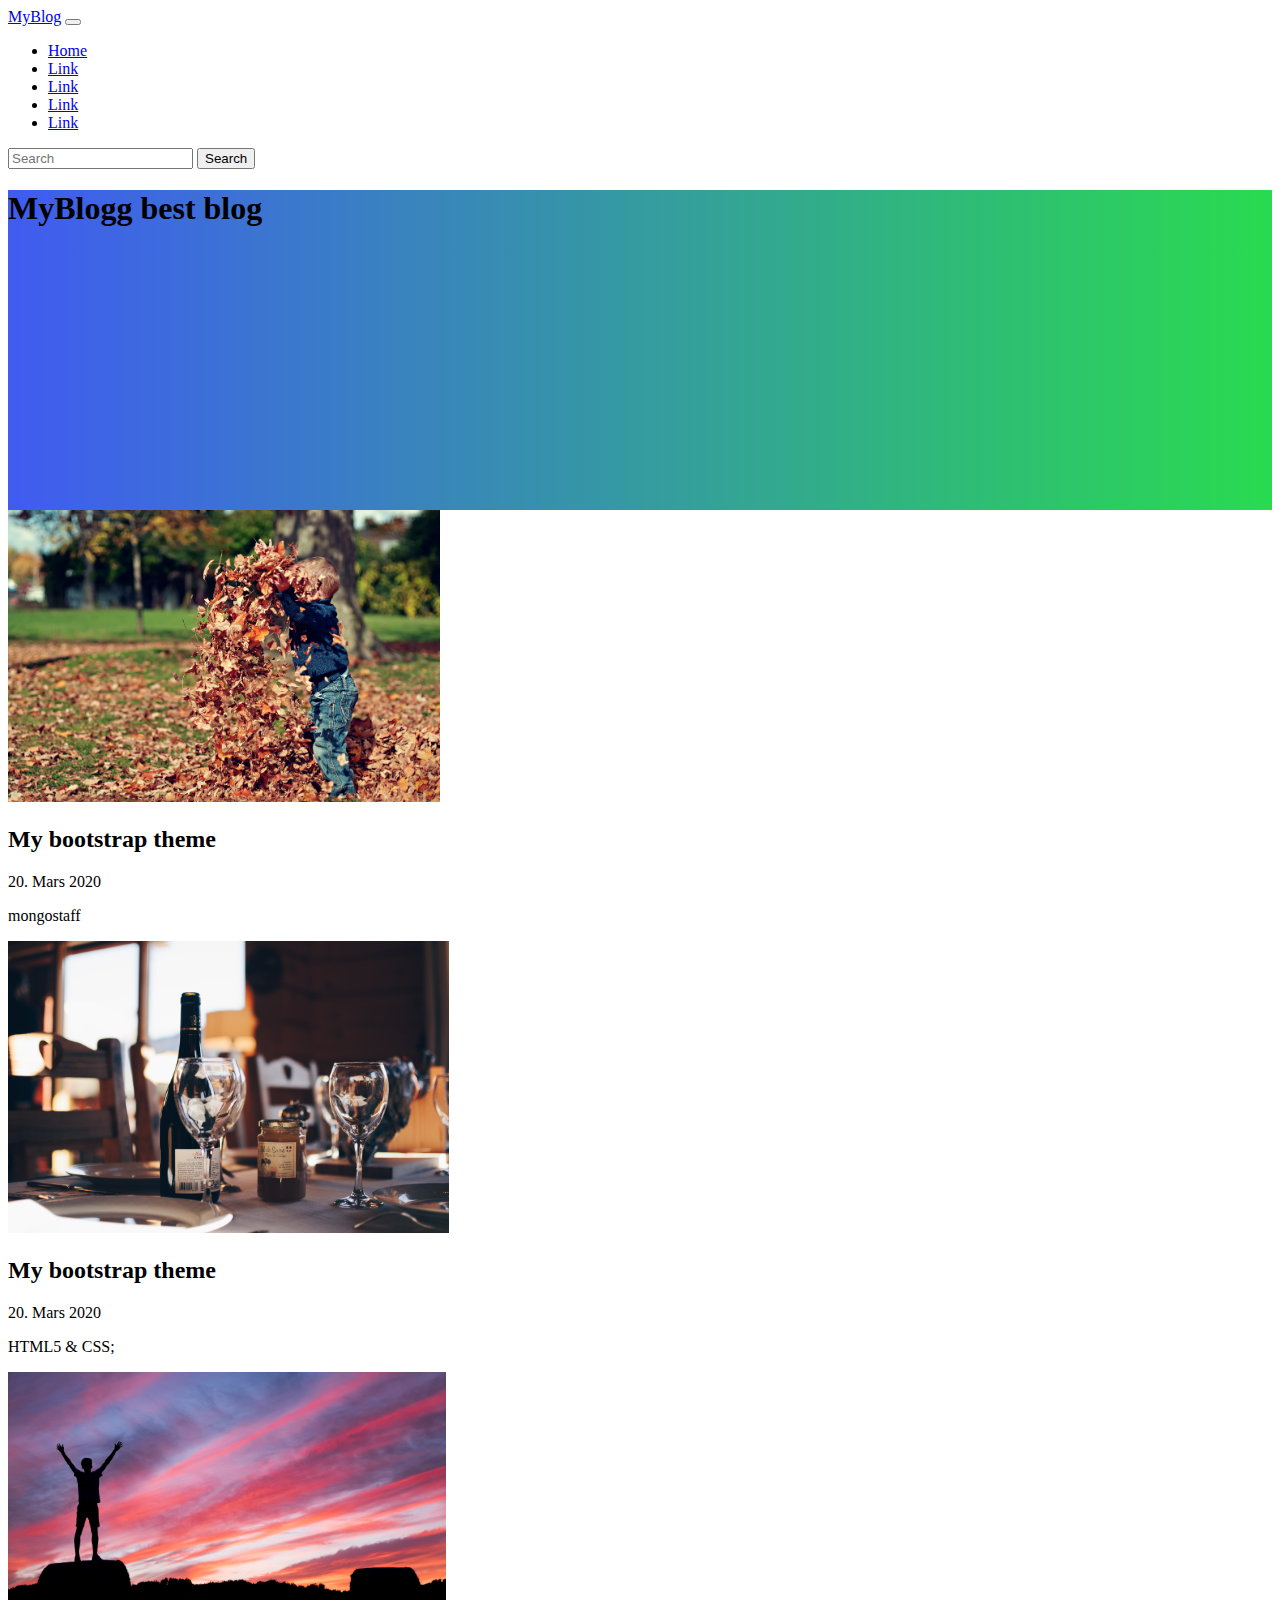
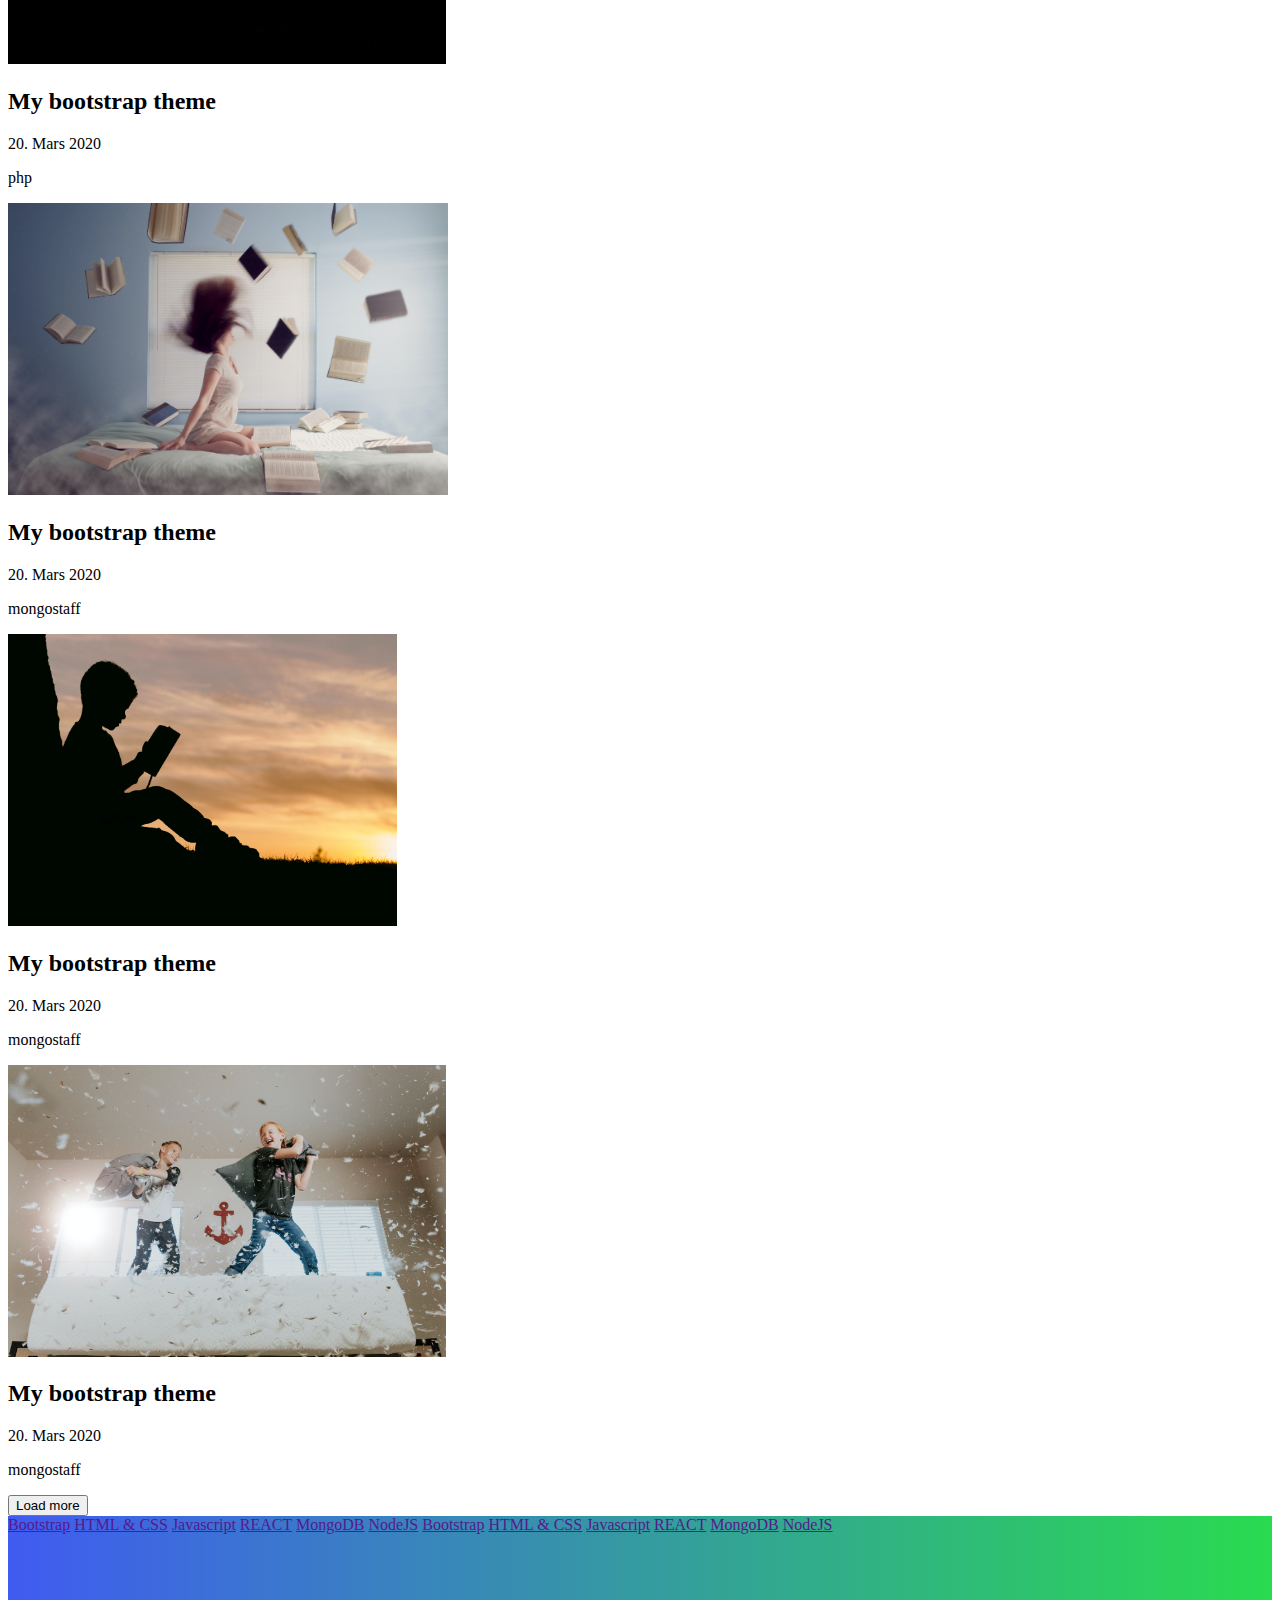
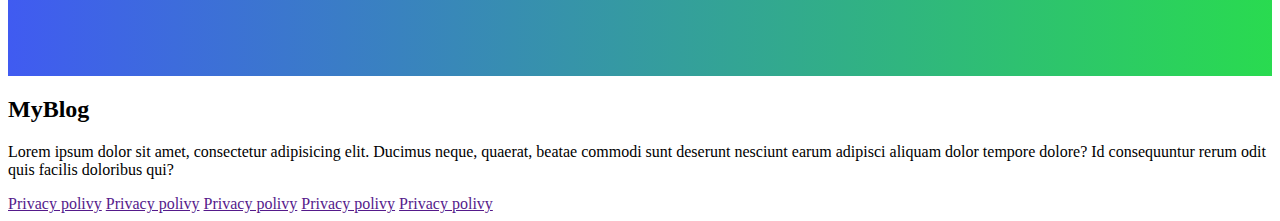
<file: public_html/myBlog/index.html>
<!DOCTYPE html>
<html lang="en">

<head>
    <meta charset="UTF-8">
    <meta name="viewport" content="width=device-width, initial-scale=1.0">
    <title>My Blog</title>
    <link href="https://cdn.jsdelivr.net/npm/bootstrap@5.0.0-beta1/dist/css/bootstrap.min.css" rel="stylesheet"
        integrity="sha384-giJF6kkoqNQ00vy+HMDP7azOuL0xtbfIcaT9wjKHr8RbDVddVHyTfAAsrekwKmP1" crossorigin="anonymous">
    <link rel="stylesheet" href="mybootstrat.css">
</head>

<body>
    <nav class="navbar navbar-expand-lg navbar-light bg-light">


        <div class="container">
            <a class="navbar-brand fs-3 fw-bold" href="#">MyBlog</a>
            <button class="navbar-toggler" type="button" data-bs-toggle="collapse"
                data-bs-target="#navbarSupportedContent" aria-controls="navbarSupportedContent" aria-expanded="false"
                aria-label="Toggle navigation">
                <span class="navbar-toggler-icon"></span>
            </button>
            <div class="collapse navbar-collapse" id="navbarSupportedContent">
                <ul class="navbar-nav me-auto mb-2 mb-lg-0">
                    <li class="nav-item">
                        <a class="nav-link active " aria-current="page" href="#">Home</a>
                    </li>
                    <li class="nav-item ">
                        <a class="nav-link text-success  " href="#">Link</a>
                    </li>
                    <li class="nav-item  ">
                        <a class="nav-link" href="#">Link</a>
                    </li>
                    <li class="nav-item  ">
                        <a class="nav-link" href="#">Link</a>
                    </li>
                    <li class="nav-item  ">
                        <a class="nav-link" href="#">Link</a>
                    </li>

                </ul>
                <form class="d-flex">
                    <input class="form-control" type="search" placeholder="Search" aria-label="Search">
                    <button class="btn btn-outline-success" type="submit">Search</button>
                </form>
            </div>
        </div>


    </nav>
    <section class="hero d-flex  align-items-center">
        <div class="container">
            <div class="d-flex justify-content-center">
                <h1 class="fw-bold text-white"> MyBlogg best blog</h1>
            </div>

        </div>
    </section>

    <!-- Rows  -->

    <main class="content bg-light container py-4">
        <section class="row" >

            <!-- Row items -->
            <article class="col-md-4 p-3">
                <div class="m-1 shadow">
                    <img class="img-fluid" src="./images/01.jpg" alt="" style="height:292px;" style="height:292px;">
                    <div class="article-content px-2 py-1">
                        <h2 class="fs-3 fw-bold mb-1">My bootstrap theme</h2>
                        <div class="d-flex justify-content-between">
                            <p>20. Mars 2020</p>
                            <p>
                                <span class="badge bg-success fs-5">mongostaff</span>
                            </p>
                        </div>
                    </div>
                </div>
            </article>

            <!-- Row items -->
            <article class="col-md-4 p-3">
                <div class="m-1 shadow">
                    <img class="img-fluid" src="./images/02.jpg" alt="" style="height:292px;">
                    <div class="article-content px-2 py-1">
                        <h2 class="fs-3 fw-bold mb-1">My bootstrap theme</h2>
                        <div class="d-flex justify-content-between">
                            <p>20. Mars 2020</p>
                            <p>
                                <span class="badge bg-warning fs-5">HTML5 &amp CSS;</span>
                            </p>
                        </div>
                    </div>
                </div>
            </article>

            <!-- Row items -->
            <article class="col-md-4 p-3">
                <div class="m-1 shadow">
                    <img class="img-fluid" src="./images/10.jpg" alt="" style="height:292px;">
                    <div class="article-content px-2 py-1">
                        <h2 class="fs-3 fw-bold mb-1">My bootstrap theme</h2>
                        <div class="d-flex justify-content-between">
                            <p>20. Mars 2020</p>
                            <p>
                                <span class="badge bg-dark fs-5">php</span>
                            </p>
                        </div>
                    </div>
                </div>
            </article>
            <!-- Row items -->

            <article class="col-md-4 p-3">
                <div class="m-1 shadow">
                    <img class="img-fluid" src="./images/04.jpg" alt="" style="height:292px;">
                    <div class="article-content px-2 py-1">
                        <h2 class="fs-3 fw-bold mb-1">My bootstrap theme</h2>
                        <div class="d-flex justify-content-between">
                            <p>20. Mars 2020</p>
                            <p>
                                <span class="badge bg-success fs-5">mongostaff</span>
                            </p>
                        </div>
                    </div>
                </div>
            </article>
            <!-- Row items -->

            <article class="col-md-4 p-3">
                <div class="m-1 shadow">
                    <img class="img-fluid" src="./images/05.jpg" alt="" style="height:292px;">
                    <div class="article-content px-2 py-1">
                        <h2 class="fs-3 fw-bold mb-1">My bootstrap theme</h2>
                        <div class="d-flex justify-content-between">
                            <p>20. Mars 2020</p>
                            <p>
                                <span class="badge bg-success fs-5">mongostaff</span>
                            </p>
                        </div>
                    </div>
                </div>
            </article>
            <!-- Row items -->

            <article class="col-md-4 p-3">
                <div class="m-1 shadow">
                    <img class="img-fluid" src="./images/06.jpg" alt="" style="height:292px;">
                    <div class="article-content px-2 py-1">
                        <h2 class="fs-3 fw-bold mb-1">My bootstrap theme</h2>
                        <div class="d-flex justify-content-between">
                            <p>20. Mars 2020</p>
                            <p>
                                <span class="badge bg-success fs-5">mongostaff</span>
                            </p>
                        </div>
                    </div>
                </div>
            </article>

        </section>
    <div class="d-flex justify-content-center my-3">
        <button class="btn btn-primary btn-lg fs-4">Load more</button>
    </div>  
    </main>
   
    <section class="hero2 py-3">
        <div class="d-flex container justify-content-center flex-wrap ">
                <a class="badge bg-dark fs-4 m-1 p-2 text-decoration-none" href="" >Bootstrap</a>
                <a class="badge bg-dark fs-4 m-1 p-2 text-decoration-none" href="" >HTML &amp; CSS</a>
                <a class="badge bg-dark fs-4 m-1 p-2 text-decoration-none" href="" >Javascript</a>
                <a class="badge bg-dark fs-4 m-1 p-2 text-decoration-none" href="" >REACT</a>
                <a class="badge bg-dark fs-4 m-1 p-2 text-decoration-none" href="" >MongoDB</a>
                <a class="badge bg-dark fs-4 m-1 p-2 text-decoration-none" href="" >NodeJS</a>
                <a class="badge bg-dark fs-4 m-1 p-2 text-decoration-none" href="" >Bootstrap</a>
                <a class="badge bg-dark fs-4 m-1 p-2 text-decoration-none" href="" >HTML &amp; CSS</a>
                <a class="badge bg-dark fs-4 m-1 p-2 text-decoration-none" href="" >Javascript</a>
                <a class="badge bg-dark fs-4 m-1 p-2 text-decoration-none" href="" >REACT</a>
                <a class="badge bg-dark fs-4 m-1 p-2 text-decoration-none" href="" >MongoDB</a>
                <a class="badge bg-dark fs-4 m-1 p-2 text-decoration-none" href="" >NodeJS</a>
            </div>
        </div>
    </section>

    <footer class="bg-dark text-white py-4">
        <div class="container text-center">
            <h2 class="fw-bold">MyBlog</h2>
            <p>Lorem ipsum dolor sit amet, consectetur adipisicing elit. Ducimus neque, quaerat, beatae commodi sunt deserunt nesciunt earum adipisci aliquam dolor tempore dolore? Id consequuntur rerum odit quis facilis doloribus qui?</p>
        </div>
        <div class="d-flex flex-wrap justify-content-center">
            <a class="badge bg-secondary fs-4 p-2 m-2 text-decoration-none" href="">Privacy polivy</a>
            <a class="badge bg-secondary fs-4 p-2 m-2 text-decoration-none" href="">Privacy polivy</a>
            <a class="badge bg-secondary fs-4 p-2 m-2 text-decoration-none" href="">Privacy polivy</a>
            <a class="badge bg-secondary fs-4 p-2 m-2 text-decoration-none" href="">Privacy polivy</a>
            <a class="badge bg-secondary fs-4 p-2 m-2 text-decoration-none" href="">Privacy polivy</a>

        </div>
    </footer>
</body>
<script src="https://cdn.jsdelivr.net/npm/bootstrap@5.0.0-beta1/dist/js/bootstrap.bundle.min.js" integrity="sha384-ygbV9kiqUc6oa4msXn9868pTtWMgiQaeYH7/t7LECLbyPA2x65Kgf80OJFdroafW" crossorigin="anonymous"></script>
</html>
</file>
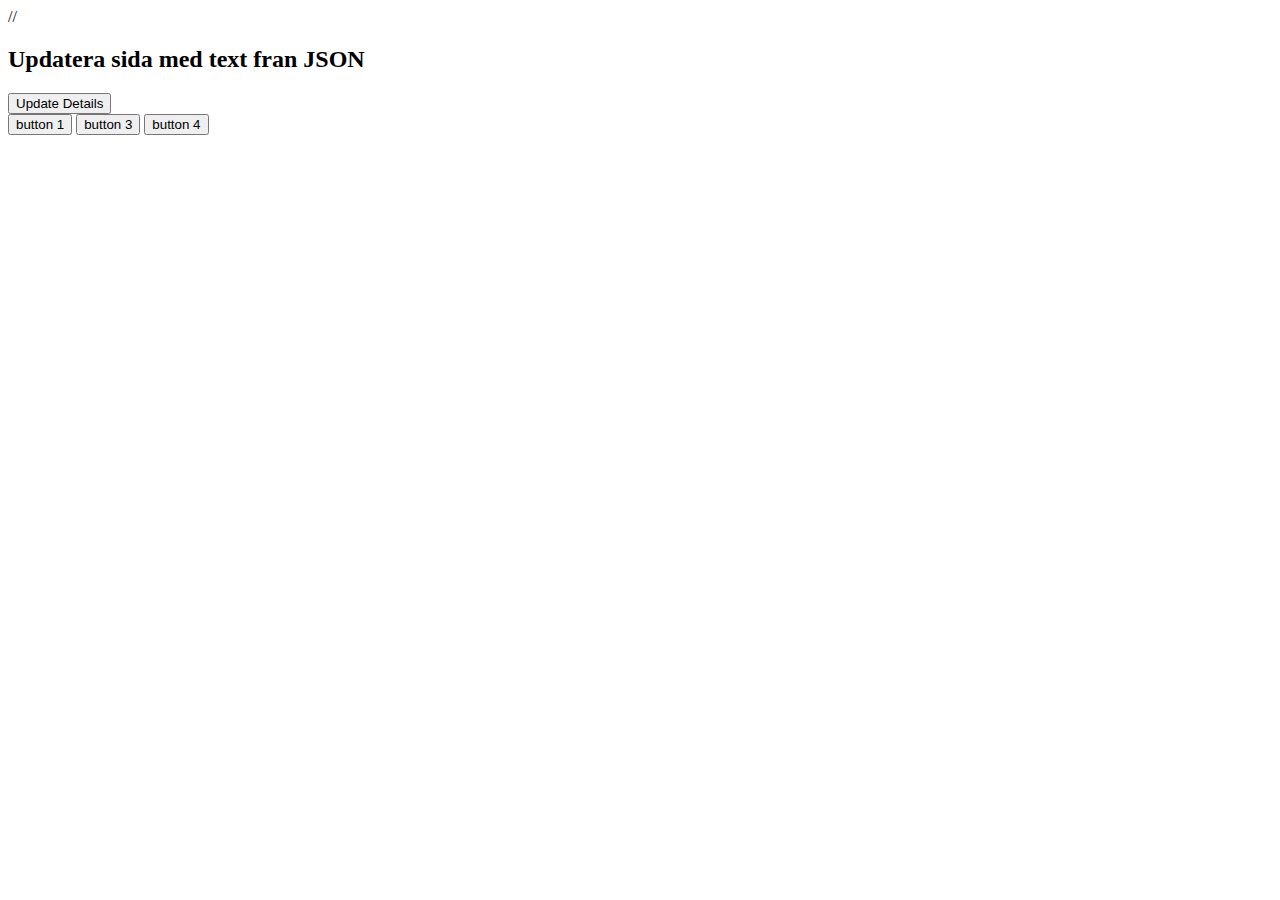
<file: public_html/myBlog/ajax/index.html>
<head>

    //
    <script 
    src="https://ajax.googleapis.com/ajax/libs/jquery/3.3.1/jquery.min.js"> 
    </script> 
    <script>
        // -------------------------- JAVASCRIPT  AN AJAX---------------------------------
        // ------------------------Get loaded when callen on the button onClick=loadJSON()---------
        function loadJSON() {
            var xmlhttp = new XMLHttpRequest();
            var url = "personer.json";
            xmlhttp.onreadystatechange = function () {
                if (xmlhttp.readyState == 4 && xmlhttp.status == 200) {
                    var obj = JSON.parse(xmlhttp.responseText);  // we save the json file as variable obj
                    console.log(typeof obj);  // the return type is an object
                }
                for (i = 0; i < obj.teachers.length; i++)  //Get all the teachers 
                {
                    obj.teachers[i].elever.forEach(element => {  // get all the elever
                        document.getElementById("div").innerHTML += element.namn + "<BR>";
                    });
                }
            }
            xmlhttp.open("GET", url, true);
            xmlhttp.send();

        }

    </script>


<script>
    $(document).ready(function () {
       
        $("#button1").click(function (e) {
            e.preventDefault();
            alert("button");
            console.log("clicked");
            $.getJSON('personer.json', function (data) {   // AJAX JQUERY
                loop(data);
            });
        });
        function loop(obj) {
            $.each(obj, function (key, val) {
                if (val && typeof val === "object") {  // loop inside the jason to find if a value is of type object then loop inside as well
                    loop(val);
                }
                else {
                    $("#div1").append("<p>Nyckel : " + key + ", data : " + val + "</p>");
                }
            });
        }
    });
    </script>

<script>
                    //---------------------- LOAD personer with error hadling ---------------------
    $(document).ready(function () 
    {
        $("#button4").click(function () {
            $("#div4").load("personer.json", function (responseTxt, statusTxt, xhr) 
            {
                if (statusTxt == "success") alert("External content loaded successfully!");
                if (statusTxt == "error") alert("Error: " + xhr.status + ": " + xhr.statusText);
            });
        });
    });

</script>


<script>

  $(document).ready(function () {
        $("#button3").click(function () {
            //alert("button");
            $.getJSON('personer.json', function (data) {
                loop(data);
            });
        });
        function loop(obj) {
            $.each(obj, function (key, val) {
                if (val && typeof val === "object") {
                    loop(val);
                    if(key=="elever"){
                        val.forEach(element => {
                            $("#div1").append("<br>this name: "+element.namn);
                        });
   
                }
                if(key=="teachers"){
                    val.forEach(element => {
                            $("#div1").append("<br>Teachers name name: "+element.Namn);
                        });
                   
                        }
                    
                } //------------------------ below will print out every key and value from all the jason file
                // else if(key=="age"){
                //     $("#div1").append("<p>Nyckel : " + key + ", data : " + val + "</p>");
                // }
            });
        }
    });
 
</script>




    <title></title>











</head>

<body>
    <h2>Updatera sida med text fran JSON</h2>
    <div id="div"></div>
    <button type="button" onclick="loadJSON()">Update Details </button>
    <div id="div1"></div>
    <div id="div4"></div>
    <button id="button1">button 1 </button>
    <button id="button3">button 3 </button>
    <button id="button4">button 4 </button>






</body>
</head>
</file>
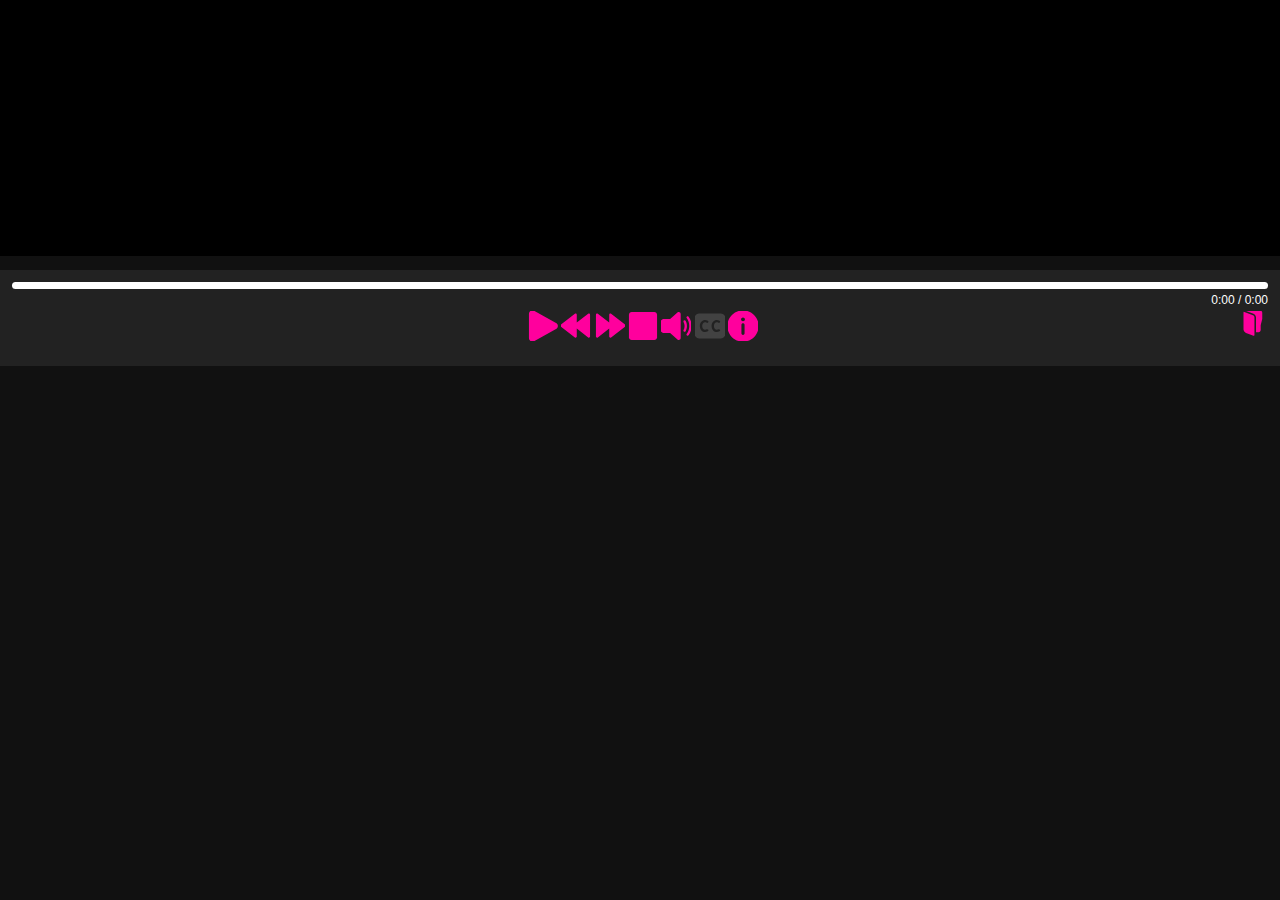
<file: courseThings/player.html>
﻿<!DOCTYPE html>
<html lang='en'>
<head>
  <title>player.html</title>
  <meta charset='utf-8'>
  <meta name='description' content='Drop player.html in a folder of videos and play them on the web' />
  <meta name='version' content='1.5'>
  <meta name='Copyright' content=' ©2020 Paul Ellis'>
  <meta name='license' content='https://opensource.org/licenses/MIT'>
  <meta name='apple-mobile-web-app-status-bar-style' content='black'>
  <meta name='viewport' content='width=device-width, initial-scale=1.0' />
  <link rel='shortcut icon'
    href='[data-uri]' />
  <style>
    *,
    *::before,
    *::after {
      -moz-box-sizing: border-box;
      -webkit-box-sizing: border-box;
      box-sizing: border-box;

      user-select: none;

      line-height: 1em;

      --tile-aspect-ratio: calc(9/16);
      --tile-width: 22rem;
      --tile-height: calc(var(--tile-width) * var(--tile-aspect-ratio));
      --tile-border-radius: 0.25rem;
      --inter-tile-margin: 0.5rem;

      --progress-bar-base-color: white;
      --progress-bar-position-color: #AAA;
      --trick-preview-width: 128px;

      --theme-color: hsl(323, 100%, 50%);
      --folder-color: hsl(44,100%,68%);
      --playing-color: hsl(87, 100%, 50%);
      --modal-background-color: rgba(32,32,32,0.5);
      --thumbnail-overlay-color: rgba(64,64,64,0.2);

      --transition-base: 300ms;
      --blur-base: 1rem;
    }

    html {
      font-family: 'Segoe UI', Calibri, Arial, Helvetica, sans-serif;
      font-size: 12px;
      background-color: #111;
      color: #FFF;
    }

    body {
      padding: 0;
      margin: 0 auto;
      display: flex;
      justify-content: center;
      align-items: flex-start;
      flex-wrap: wrap;
    }

    svg {
      transform: scale(1.25);
    }

    .playerContainer {
      position: relative;
      overflow: hidden;
      width: 100%;
      min-height: 30vw;
      max-height: min(
        90vh,
        calc(100vw * var(--aspect-ratio))
      );
    }

    /* These two declarations must be separate. When combining the selectors Firefox doesn't apply this CSS */
    .playerContainer:-webkit-full-screen {
      display: flex;
      flex-direction: column;
      align-items: center;
      justify-content: center;
    }
    .playerContainer:fullscreen {
      display: flex;
      flex-direction: column;
      align-items: center;
      justify-content: center;
    }

    /* These two declarations must be separate. When combining the selectors Firefox doesn't apply this CSS */
    .playerContainer:-webkit-full-screen .controls {
      position: absolute;
      bottom: 0;
      overflow: hidden;
    }
    :fullscreen .controls {
      position: absolute;
      bottom: 0;
      overflow: hidden;
    }

    .playerContainer.drop::before {
      display: flex;
      align-items: center;
      justify-content: center;
      position: absolute;
      top: 0;
      left: 0;
      width: 100%;
      height: 100%;
      content: "Drop Here";
      font-size: 5rem;
      text-shadow: 0px 0px 1.5rem #000;
      background-color: rgba(64,64,64,0.5);
      background-image: url('data:image/svg+xml;utf8,<svg width="24px" height="24px" viewBox="0 0 24 24" version="1.1" xmlns="http://www.w3.org/2000/svg" xmlns:xlink="http://www.w3.org/1999/xlink"><path fill="hsl(323, 100%, 50%)" d="M12,2 C17.5228,2 22,6.47715 22,12 C22,17.5228 17.5228,22 12,22 C6.47715,22 2,17.5228 2,12 C2,6.47715 6.47715,2 12,2 Z M12,4 C7.58172,4 4,7.58172 4,12 C4,16.4183 7.58172,20 12,20 C16.4183,20 20,16.4183 20,12 C20,7.58172 16.4183,4 12,4 Z M12,6 C15.3137,6 18,8.68629 18,12 C18,15.3137 15.3137,18 12,18 C8.68629,18 6,15.3137 6,12 C6,8.68629 8.68629,6 12,6 Z M12,8 C9.79086,8 8,9.79086 8,12 C8,14.2091 9.79086,16 12,16 C14.2091,16 16,14.2091 16,12 C16,9.79086 14.2091,8 12,8 Z M12,10 C13.1046,10 14,10.8954 14,12 C14,13.1046 13.1046,14 12,14 C10.8954,14 10,13.1046 10,12 C10,10.8954 10.8954,10 12,10 Z"></path></svg>');
      background-size: 25%;
      background-position: center;
      background-repeat: no-repeat;
      animation: pulse calc(2 * var(--transition-base)) ease-in-out alternate infinite;
      z-index: 2000;
    }

    @keyframes pulse {
      0%   { opacity: 100%; }
      100% { opacity: 50% }
    }

    .controls {
      opacity: 100%;
      transition: opacity var(--transition-base);
    }

    /* These two declarations must be separate. When combining the selectors Firefox doesn't apply this CSS */
    :-webkit-full-screen.fadeout .controls {
      opacity: 0;
    }
    :fullscreen.fadeout          .controls {
      opacity: 0;
    }

    /* These two declarations must be separate. When combining the selectors Firefox doesn't apply this CSS */
    :-webkit-full-screen.fadeout {
      cursor: none;
    }
    :fullscreen.fadeout {
      cursor: none;
    }

    /* These two declarations must be separate. When combining the selectors Firefox doesn't apply this CSS */
    :-webkit-full-screen .player {
      margin: 0;
      min-height: 100vh;
      max-height: 100vh;
    }
    :fullscreen          .player {
      margin: 0;
      min-height: 100vh;
      max-height: 100vh;
    }

    .videoContainer {
      position: relative;
      width: 100%;
    }

    .player {
      width: 100%;
      min-height: 20vw;
      max-height: min(
        calc(100vh - calc(2 * var(--tile-height))),
        /* Full height minus some space to see the first row of tiles */
        calc(100vw * var(--tile-aspect-ratio))
        /* Height for the current width at the specified aspect ratio */
      );
      margin: auto;
      background: #000;

      transition: filter calc(0.5 * var(--transition-base));
    }

    .paused .player {
      filter:
        blur( calc(0.5 * var(--blur-base)) )
        contrast(0.8)
        brightness(0.5);
    }

    .pauseOverlay {
      position: absolute;
      top: 0;
      left: 0;
      width: 100%;
      height: 100%;
      display: none;
    }

    .paused .player + .pauseOverlay {
      display: flex;
      align-items: center;
      justify-content: center;
    }

    .modal {
      z-index: 100;
      display: flex;
      position: absolute;
      top: 0;
      left: 0;
      height: 100%;
      min-width: 320px;
      max-width: 100vw;
      overflow-x: hidden;

      margin: 0;
      margin-left: -100vw;
      transition: margin-left var(--transition-base) ease;
      padding: 1rem;

      align-items: center;
      justify-content: flex-start;
      flex-direction: column;
      gap: 0.1rem;

      list-style: none;

      background-color: var(--modal-background-color);
      backdrop-filter: blur(var(--blur-base));
    }

    .show {
      margin-left: 0;
    }

    .modal::before {
      display: block;
      font-size: 1.1em;
      margin: 0.5rem;
    }
    .subtitle-selection::before {
      content: "Select a subtitle below";
    }
    .fileinfo::before {
      content: "File metadata";
    }
    .help::before {
      content: "Keyboard Shortcuts"
    }

    .subtitle-item {
      cursor: pointer;
    }

    .modal-item {
      display: block;
      padding: 1rem;
      width: 100%;
      position: relative;
      margin: 0;
      background-color: rgba(0,0,0,0.25);

    }
    .help-item {
      max-width: 320px;
    }

    .fileinfo-item .key, .help-item .key {
      display: inline-block;
      width: 10rem;
      margin-right: 1rem;
      font-weight: bold;
    }

    .fileinfo-item .value {
      display: inline-block;
      width: calc(100% - 11rem);
      user-select: text;
    }

    .help-item .key {
      width: 15ch;
      padding: 0.75em;
      border-radius: var(--tile-border-radius);
      background-color: #333;
      text-align: center;
      gap: 1rem;
      font-weight: normal;
    }

    .help-item .desc {
      display: inline-block;
    }

    .controls {
      display: block;
      position: relative;
      background: #222;
      padding: 1rem;
      width: 100%;
      text-align: center;
      margin-top: 1rem;
      overflow: hidden;
    }

    .controls button {
      display: inline-block;
      border: 0 none;
      outline: none;

      width: 2.5rem;

      margin: 1rem 0;

      background: none;
      cursor: pointer;
      transition: filter calc(var(--transition-base) / 2);
    }

    .controls svg {
      fill: var(--theme-color);
      width: 24px;
      height: 24px;
    }

    .controls button:hover, .hasSubtitles .controls .btn-subtitles:hover {
      filter: saturate(0.1) brightness(4);
    }

    .controls button:active {
      filter: brightness(0.5);
    }

    .controls .btn-subtitles {
      filter: saturate(0);
      transition: filter var(--transition-base);
    }

    .hasSubtitles .controls .btn-subtitles {
      filter: saturate(1);
    }

    .controls.btn-subtitles:active {
      filter: inherit;
    }

    .controls .stop svg {
      margin: 0 0.5rem;
    }

    .muted .btn-mute .on, .btn-mute .off {
      display: none;
    }

    .muted .btn-mute .off, .btn-mute .on {
      display: inline-block;
    }

    .paused .btn-play .paused, .btn-play .playing {
      display: inline-block;
    }

    .paused .btn-play .playing, .btn-play .paused {
      display: none;
    }

    button.btn-fullscreen {
      display: none;
    }

    button.btn-fullscreen.enabled {
      display: inline-block;
    }

    .btn-fullscreen .collapse { /* Hide `.collapse` by default */
      display: none;
    }
    .btn-fullscreen .expand { /* Show `.expand` by default */
      display: block;
    }

    :-webkit-full-screen .btn-fullscreen .collapse, /* Show collapse in fullscreen mode */
    :fullscreen          .btn-fullscreen .collapse {
      display: block;
    }

    :-webkit-full-screen .btn-fullscreen .expand, /* Hide collapse in fullscreen mode */
    :fullscreen          .btn-fullscreen .expand {
      display: none;
    }

    .pauseOverlay svg {
      width: 24px;
      height: 24px;
      transform: scale(2);
      fill: var(--theme-color);
      filter: drop-shadow(0 0 5px rgba(0,0,0,0.7));
    }

    .currentTimestamp {
      display: block;
      position: absolute;
      right: 0;
      top: 0;
      margin-right: 1rem;
      margin-top: 2rem;
    }

    .currentTimestamp .position::before {
      content: var(--absolute-position);
    }

    .currentTimestamp .duration::before {
      content: var(--duration);
    }

    .currentTimestamp .divider::before {
      content: ' / ';
    }

    .progressBar {
      overflow: hidden;

      position: relative;
      top: 0;
      left: 0;
      height: 0.6rem;
      width: 100%;

      cursor: pointer;

      border-radius: calc(2 * var(--tile-border-radius));

      background-color: var(--progress-bar-base-color);
    }

    .progressBar::after {
      display: block;
      content: '';
      position: absolute;
      top: 0;
      left: 0;
      height: 100%;
      width: var(--relative-position);

      background-color: var(--progress-bar-position-color);
    }

    .trick {
      position: absolute;
      display: none;

      top: calc(var(--trick-preview-width) * var(--aspect-ratio) * -1);
      left: var(--trick-position);
      width: var(--trick-preview-width);
      height: calc(var(--trick-preview-width) * var(--aspect-ratio));
      margin: 0 calc(var(--trick-preview-width) * -0.5);

      object-fit: cover;

      border: 1px solid #000;
      border-radius: var(--tile-border-radius);
      filter: drop-shadow(2px 4px 4px #000);

      z-index: 1000;
    }

    [data-loaded="true"] .progressBar:hover + .trick {
      display: block;
    }

    .controls .btn-cloud {
      /* Only show this button if cloud streaming is enabled/possible */
      display: none;
    }

    .controls .btn-cloud:hover {
      filter: brightness(1.5);
    }

    button.btn-onedrive {
      width: 37px;
    }

    button.btn-gdrive {
      width: 24px;
    }

    .primary-buttons {
      position: relative;
      margin-top: 1rem;
    }

    .sources {
      position: absolute;
      right: 0;
      top: 0;
    }

    /* Make the `.sources` group together into it's own line if it gets too skinny */
    @media screen and (max-width: 500px) {
      .sources {
        position: relative;
      }

      .sources button {
        margin: 0;
      }
    }

    .links {
      max-width: 100vw;
      margin-top: 1rem;
      display: grid;
      grid-gap: var(--inter-tile-margin);
      grid-template-columns: repeat(auto-fill, var(--tile-width));

      padding-bottom: 2rem;
    }

    .links a {
      /* background */
      position: relative;
      display: flex;
      justify-content: center;
      align-items: center;
      overflow: hidden;

      width: var(--tile-width);
      height: var(--tile-height);

      padding: 0;
      border-radius: var(--tile-border-radius);

      background-color: #666;
      color: #DDD;
      text-decoration: none;
    }

    .links a .title {
      /* Title */
      position: absolute;
      display: block;
      bottom: 0;
      left: 0;

      width: 100%;

      overflow-wrap: break-word;
      font-size: 1.25rem;
      line-height: 1.5rem;
      text-align: left;
      padding: 1rem;

      background: rgba(32, 32, 32, 0.75);
      border-radius: 0 0 var(--tile-border-radius) var(--tile-border-radius);
    }

    .folder .title svg, .folder .title svg g {
      height: 1em;
      width: 1em;
      margin-bottom: -0.18em;
    }
    .folder:first-of-type .title svg {
      display: inline-block;
    }

    .links a.folder .arrow,
    .links a.file .arrow {
      /* Arrow */
      font-size: 3rem;
      display: block;
      text-align: center;
      padding: 0;
    }

    .links a.file .arrow {
      filter: drop-shadow(0 0 0.1rem rgba(0, 0, 0, 0.5));
    }

    .links a.file {
      background-size: cover;
      background-image:
        linear-gradient(to top, var(--thumbnail-overlay-color), var(--thumbnail-overlay-color)),
        var(--image-url);
    }

    .links a.file:hover:not(.current) {
      background-blend-mode: luminosity;
    }

    .current {
      background-blend-mode: soft-light;
    }

    .links a.folder {
      background-color: #333;
    }

    /* SVG Icons */
    .xlinks {
      display: none;
    }

    .file:hover .arrow svg,
    .folder:hover .arrow svg,
    .file.current .arrow svg {
      transform: scale(2) rotate(360deg);
    }

    .file svg,
    .file svg path,
    .folder svg,
    .folder svg path {
      fill: #FFF;
      transition: all calc(2 * var(--transition-base)) ease;
    }

    .file:hover svg {
      fill: var(--theme-color);
    }

    .current .arrow svg {
      fill: var(--playing-color);
    }

    .folder svg {
      fill: var(--folder-color);
      transition: all var(--transition-base);
    }

    .folder:hover svg {
      filter: brightness(2);
    }

    .folder .arrow .closed, .folder:first-of-type .arrow .open {
      display: block;
    }
    .folder .arrow .open, .folder:first-of-type .arrow .closed {
      display: none;
    }

    .no-transitions * {
      transition: none !important;
    }
  </style>
</head>
<body class=''>
  <div class='playerContainer'>
    <div class='videoContainer'>
      <video class='player' crossorigin="anonymous"></video>
      <div class='pauseOverlay'><svg><use xlink:href='#svgPause'></svg></div>
      <ul class='fileinfo modal'><li class='fileinfo-item modal-item'>Metadata not yet loaded</li></ul>
      <ul class='help modal'>
        <li class='help-item modal-item'><span class='key'>0-9</span><span class='desc'>Seek to 0%-90% of video</span></li>
        <li class='help-item modal-item'><span class='key'>Backspace</span><span class='desc'>Go to previous folder</span></li>
        <li class='help-item modal-item'><span class='key'>Left Arrow</span><span class='desc'>Go back 15 seconds</span></li>
        <li class='help-item modal-item'><span class='key'>Right Arrow</span><span class='desc'>Go forward 15 seconds</span></li>
        <li class='help-item modal-item'><span class='key'>Space</span><span class='desc'>Toggle Play/Pause</span></li>
        <li class='help-item modal-item'><span class='key'>i</span><span class='desc'>Video file information</span></li>
        <li class='help-item modal-item'><span class='key'>f</span><span class='desc'>Toggle Fullscreen</span></li>
        <li class='help-item modal-item'><span class='key'>s</span><span class='desc'>Select a subtitle</span></li>
        <li class='help-item modal-item'><span class='key'>Ctrl+V</span><span class='desc'>Paste and Play</span></li>
        <li class='help-item modal-item'><span class='key'>? or F1</span><span class='desc'>This help information</span></li>
      </ul>
      <ul class='subtitle-selection modal'><li class='subtitle-item modal-item'>No subtitles loaded yet</li></ul>
    </div>
    <section class='controls' style='--absolute-position: "0:00"; --duration: "0:00"; --relative-position: "0";'>
      <div class='progressBar'></div>
      <video class='trick'></video>
      <section class='primary-buttons'>
        <button class='btn-play' type='button' title='Play/Pause [Spacebar]'><svg class='playing'><use xlink:href='#svgPlay'></svg><svg class='paused'><use xlink:href='#svgPause'></svg></button>
        <button class='btn-rewind' type='button' title='Go back 15 seconds [Left Arrow]'><svg><use xlink:href='#svgReplay'></svg></button>
        <button class='btn-fast-forward' type='button' title='Go forward 15 seconds [Right Arrow]'><svg><use xlink:href='#svgSkip'></svg></button>
        <button class='btn-stop' type='button' title='Stop'><svg><use xlink:href='#svgStop'></svg></button>
        <button class='btn-mute' type='button' title='Mute'><svg class='on'><use xlink:href='#svgSpeakerOn'></svg><svg class='off'><use xlink:href='#svgSpeakerOff'></svg></button>
        <button class='btn-fullscreen' type='button' title='Fullscreen'><svg class='collapse'><use xlink:href='#svgCollapse'></svg><svg class='expand'><use xlink:href='#svgExpand'></svg></button>
        <button class='btn-subtitles' type='button' title='Toggle Subtitles'><svg><use xlink:href='#svgSubtitlesEnabled'></svg></button>
        <button class='btn-fileinfo' type='button' title='Video file information'><svg><use xlink:href='#svgInfo'></svg></button>
        <section class='sources'>
          <button class='btn-cloud btn-onedrive' type='button' title='Open from OneDrive'><svg width='30' height='24'><use xlink:href='#svgOneDrive'></svg></button>
          <button class='btn-cloud btn-gdrive' type='button' title='Open from Google Drive'><svg width='18' height='24'><use xlink:href='#svgGoogleDrive'></svg></button>
          <button class='btn-local-file' type='button' title='Open local video file'><svg><use xlink:href='#svgFolderOpenVertical'></svg></button>
        </section>
      </section>
    <div class='currentTimestamp'><span class='position'></span><span class='divider'></span><span class='duration'></span></div>
    </section>
  </div>
  <section class='links'></section>
  <section class='xlinks'>
    <!-- https://github.com/microsoft/fluentui-system-icons -->
    <!-- ic_fluent_play_24_filled.svg -->
    <svg id='svgPlay'><path d='M6.33994976,2.27500912 C5.25284495,1.67304649 3.88358525,2.06633193 3.28162262,3.15343674 C3.09690734,3.48702035 3,3.86207592 3,4.2433865 L3,19.7591388 C3,21.0017795 4.00735931,22.0091388 5.25,22.0091388 C5.63140051,22.0091388 6.00654154,21.9121858 6.34018202,21.7273876 L20.3484443,13.9684314 C21.4354781,13.3663405 21.8286019,11.9970344 21.226511,10.9100006 C21.0219396,10.540661 20.7175758,10.2363331 20.348212,10.0318053 L6.33994976,2.27500912 Z'/></svg>
    <!-- ic_fluent_pause_24_filled.svg -->
    <svg id='svgPause'><path d='M8.25,2 C9.21649831,2 10,2.78350169 10,3.75 L10,20.25 C10,21.2164983 9.21649831,22 8.25,22 L4.75,22 C3.78350169,22 3,21.2164983 3,20.25 L3,3.75 C3,2.78350169 3.78350169,2 4.75,2 L8.25,2 Z M19.25,2 C20.2164983,2 21,2.78350169 21,3.75 L21,20.25 C21,21.2164983 20.2164983,22 19.25,22 L15.75,22 C14.7835017,22 14,21.2164983 14,20.25 L14,3.75 C14,2.78350169 14.7835017,2 15.75,2 L19.25,2 Z'></path></svg>
    <!-- ic_fluent_folder_24_filled.svg -->
    <svg id='svgFolderClosed'><path d='M13.821,6.5 L19.75,6.5 C20.8867338,6.5 21.826582,7.34296748 21.9785265,8.43788437 L21.9948092,8.59595119 L22,8.75 L22,17.75 C22,18.940864 21.0748384,19.9156449 19.9040488,19.9948092 L19.75,20 L4.25,20 C3.05913601,20 2.08435508,19.0748384 2.00519081,17.9040488 L2,17.75 L2,10.499 L8.2069251,10.5 L8.40335497,10.4914126 C8.79396018,10.4571882 9.16895973,10.3214197 9.49094085,10.0976522 L9.64734,9.97849788 L13.821,6.5 Z M8.2069251,4 C8.66748759,4 9.11529621,4.14128575 9.49094085,4.40234784 L9.64734,4.52150212 L11.75,6.273 L8.6870634,8.82616596 L8.60221452,8.8873763 C8.51362501,8.94231824 8.41452303,8.9781981 8.31129371,8.99270416 L8.2069251,9 L2,8.999 L2,6.25 C2,5.05913601 2.92516159,4.08435508 4.09595119,4.00519081 L4.25,4 L8.2069251,4 Z'/></svg>
    <!-- ic_fluent_folder_open_24_filled.svg -->
    <svg id='svgFolderOpen'><path d='M1.99957 6.24922C2 5.00689 3.00724 4 4.24957 4H8.20509C8.73063 4 9.23959 4.18396 9.64368 4.51998L12.0247 6.49988H17.75C18.9926 6.49988 20 7.50724 20 8.74988V9.50195H6.42105C5.38827 9.50195 4.48811 10.2051 4.23802 11.2071L2.316 18.9079C2.35895 18.7356 2.315 18.9118 2.316 18.9079C2.11246 18.5694 1.99546 18.173 1.99561 17.7492L1.99957 6.24922Z M3.74448 19.3789C3.66573 19.6945 3.90439 20 4.2296 20H18.4693C19.2723 20 19.9722 19.4535 20.167 18.6745L21.9302 11.6232C22.0091 11.3077 21.7704 11.002 21.4451 11.002H6.42105C6.07679 11.002 5.77674 11.2363 5.69337 11.5703L3.74448 19.3789Z'/></svg>
    <!-- ic_fluent_folder_open_vertical_20_filled.svg -->
    <svg id='svgFolderOpenVertical'><path d='M4.1369,2.87306 L10.0437,5.17014 C10.5758538,5.37711231 10.9404053,5.86607751 10.9933413,6.42663963 L11,6.56815 L11,18.1574 C10.7250286,18.2553714 10.4180245,18.2745837 10.1126094,18.1919254 L9.96019,18.142 L5.60032,16.4603 C4.69273412,16.1102765 4.07596069,15.2685381 4.00653955,14.3090021 L4,14.1278 L4,3.5 C4,3.3321425 4.02757375,3.17072562 4.078435,3.02002719 L4.1369,2.87306 Z M14.5,2 C15.2796706,2 15.9204457,2.59488554 15.9931332,3.35553954 L16,3.5 L16,7.37689 C16,7.45865667 15.9933333,7.54021444 15.9800593,7.62075444 L15.9552,7.7407 L15,11.5616 L15,14.5 C15,15.2796706 14.4050879,15.9204457 13.6444558,15.9931332 L13.5,16 L12,16 L12,6.56815 C12,5.59775941 11.4392803,4.72105242 10.5722047,4.30971206 L10.4061,4.23813 L4.93446,2.11027 C5.0653575,2.056945 5.20548,2.02158063 5.35176891,2.00723125 L5.5,2 L14.5,2 Z'></path></svg>
    <!-- ic_fluent_stop_24_filled.svg -->
    <svg id='svgStop'><path d='M4.75 3C3.7835 3 3 3.7835 3 4.75V19.25C3 20.2165 3.7835 21 4.75 21H19.25C20.2165 21 21 20.2165 21 19.25V4.75C21 3.7835 20.2165 3 19.25 3H4.75Z'/></svg>
    <!-- ic_fluent_rewind_24_filled.svg -->
    <svg id='svgReplay'><path d='M21.0015268,4.75008179 L21,18.7500818 C20.9999319,19.374155 20.2821581,19.7251581 19.7895445,19.3420142 L12.5,13.6726109 L12.5,18.7500818 C12.4999319,19.374155 11.7821581,19.7251581 11.2895445,19.3420142 L2.28954454,12.3420142 C1.90346505,12.0417301 1.90348904,11.4582003 2.28959321,11.157948 L11.29112,4.15794799 C11.7838024,3.77481559 12.5015268,4.12596134 12.5015268,4.75008179 L12.5,9.82661094 L19.79112,4.15794799 C20.2838024,3.77481559 21.0015268,4.12596134 21.0015268,4.75008179 Z'/></svg>
    <!-- ic_fluent_fast_forward_24_filled.svg -->
    <svg id='svgSkip'><path d='M12.7104555,4.15798491 L21.7104555,11.1579849 C22.0965349,11.458269 22.096511,12.0417988 21.7104068,12.3420511 L12.70888,19.3420511 C12.2161976,19.7251835 11.4984732,19.3740377 11.4984732,18.7499173 L11.4984732,13.6726109 L4.20887999,19.3420511 C3.71619763,19.7251835 2.9984732,19.3740377 2.9984732,18.7499173 L3,4.74991728 C3.00006806,4.12584403 3.71784185,3.774841 4.21045546,4.15798491 L11.4984732,9.82661094 L11.5,4.74991728 C11.5000681,4.12584403 12.2178419,3.774841 12.7104555,4.15798491 Z'/></svg>
    <!-- ic_fluent_arrow_up_24_filled.svg -->
    <svg id='svgFolderArrow'><path d='M4.28401,10.2955 C3.89639,10.6889 3.90108,11.322 4.29449,11.7097 C4.68789,12.0973 5.32104,12.0926 5.70866,11.6992 L11,6.32889 L11,20 C11,20.5523 11.4477,21 12,21 C12.5523,21 13,20.5523 13,20 L13,6.33538 L18.2849,11.6992 C18.6726,12.0926 19.3057,12.0973 19.6991,11.7097 C20.0925,11.322 20.0972,10.6889 19.7096,10.2955 L12.8872,3.3713 C12.3976,2.87438 11.596,2.87438 11.1064,3.3713 L4.28401,10.2955 Z'/></svg>
    <!-- ic_fluent_info_24_filled.svg -->
    <svg id='svgInfo' ><path d="M12.0000002,1.99896738 C17.523704,1.99896738 22.0015507,6.47681407 22.0015507,12.0005179 C22.0015507,17.5242217 17.523704,22.0020684 12.0000002,22.0020684 C6.47629639,22.0020684 1.99844971,17.5242217 1.99844971,12.0005179 C1.99844971,6.47681407 6.47629639,1.99896738 12.0000002,1.99896738 Z M11.996193,10.2495494 C11.4833573,10.2498854 11.0609387,10.6362021 11.0034989,11.1335785 L10.9968474,11.250204 L11.000448,16.751798 L11.0072521,16.8684147 C11.0653426,17.3657155 11.4882665,17.751479 12.0011022,17.7511438 C12.5139379,17.7508078 12.9363565,17.3644911 12.9937963,16.8671147 L13.0004478,16.7504892 L12.9968474,11.2488952 L12.9900433,11.1322785 C12.9319526,10.6349777 12.5090287,10.2492142 11.996193,10.2495494 Z M12.0004478,6.5 C11.3092523,6.5 10.7489277,7.06032464 10.7489277,7.75152012 C10.7489277,8.44271559 11.3092523,9.00304023 12.0004478,9.00304023 C12.6916433,9.00304023 13.2519679,8.44271559 13.2519679,7.75152012 C13.2519679,7.06032464 12.6916433,6.5 12.0004478,6.5 Z"></path></svg>
    <!-- ic_fluent_arrow_expand_24_filled.svg -->
    <svg id='svgExpand'><path d='M7.6687288,14.9228932 C8.05925309,14.5323689 8.69241807,14.5323689 9.08294236,14.9228932 C9.47346666,15.3134175 9.47346666,15.9465825 9.08294236,16.3371068 L9.08294236,16.3371068 L6.415,19.0042145 L8,19.0042145 C8.51283584,19.0042145 8.93550716,19.3902547 8.99327227,19.8875934 L9,20.0042145 C9,20.5564992 8.55228475,21.0042145 8,21.0042145 L8,21.0042145 L4,21.0042145 C3.44771525,21.0042145 3,20.5564992 3,20.0042145 L3,20.0042145 L3,16.0042145 C3,15.4519298 3.44771525,15.0042145 4,15.0042145 C4.55228475,15.0042145 5,15.4519298 5,16.0042145 L5,16.0042145 L5,17.5912145 L7.6687288,14.9228932 Z M16.0050107,21.0042145 C15.452726,21.0042145 15.0050107,20.5564992 15.0050107,20.0042145 C15.0050107,19.4519298 15.452726,19.0042145 16.0050107,19.0042145 L16.0050107,19.0042145 L17.5880107,19.0042145 L14.9226154,16.3368288 C14.5622731,15.9762031 14.5347666,15.4089612 14.8399456,15.0167899 L14.9231713,14.9226153 C15.313849,14.5322446 15.947014,14.5324935 16.3373847,14.9231712 L16.3373847,14.9231712 L19.0050107,17.5932145 L19.0050107,16.0042145 C19.0050107,15.4913787 19.3910509,15.0687073 19.8883896,15.0109422 L20.0050107,15.0042145 C20.5572954,15.0042145 21.0050107,15.4519298 21.0050107,16.0042145 L21.0050107,16.0042145 L21.0050107,20.0042145 C21.0050107,20.5564992 20.5572954,21.0042145 20.0050107,21.0042145 L20.0050107,21.0042145 L16.0050107,21.0042145 Z M8,3 C8.55228475,3 9,3.44771525 9,4 C9,4.55228475 8.55228475,5 8,5 L8,5 L6.417,5 L9.08238468,7.66817123 C9.44272691,8.02879686 9.47023348,8.59603878 9.1650544,8.98821005 L9.08182877,9.08238468 C8.691151,9.47275543 8.05798607,9.47250654 7.66761532,9.08182877 L7.66761532,9.08182877 L5,6.412 L5,8 C5,8.51283584 4.61395981,8.93550716 4.11662113,8.99327227 L4,9 C3.44771525,9 3,8.55228475 3,8 L3,8 L3,4 C3,3.44771525 3.44771525,3 4,3 L4,3 L8,3 Z M20.0049977,3 C20.5572824,3 21.0049977,3.44771525 21.0049977,4 L21.0049977,4 L21.0049977,8 C21.0049977,8.55228475 20.5572824,9 20.0049977,9 C19.452713,9 19.0049977,8.55228475 19.0049977,8 L19.0049977,8 L19.0049977,6.412 L16.3372498,9.08196378 C15.9768387,9.44252063 15.4096133,9.47036487 15.0172604,9.16541931 L14.9230362,9.08224975 C14.532433,8.69180444 14.532305,8.05863947 14.9227503,7.66803622 L14.9227503,7.66803622 L17.5889977,5 L16.0049977,5 C15.4921619,5 15.0694905,4.61395981 15.0117254,4.11662113 L15.0049977,4 C15.0049977,3.44771525 15.452713,3 16.0049977,3 L16.0049977,3 L20.0049977,3 Z'></path></svg>
    <!-- ic_fluent_arrow_minimize_24_filled.svg -->
    <svg id='svgCollapse'><path d='M10.498103,12.5046266 C11.0109388,12.5046266 11.4336102,12.8906668 11.4913753,13.3880055 L11.498103,13.5046266 L11.498103,21.0085171 C11.498103,21.5608018 11.0503877,22.0085171 10.498103,22.0085171 C9.98526715,22.0085171 9.56259583,21.6224769 9.50483072,21.1251382 L9.49810299,21.0085171 L9.49757619,15.9154145 L3.70710678,21.7071068 C3.34662282,22.0675907 2.77939176,22.0953203 2.38710056,21.7902954 L2.29289322,21.7071068 C1.93240926,21.3466228 1.90467972,20.7793918 2.20970461,20.3871006 L2.29289322,20.2928932 L8.08057619,14.5044145 L2.99657619,14.5046266 C2.44429144,14.5046266 1.99657619,14.0569114 1.99657619,13.5046266 C1.99657619,12.9917908 2.38261638,12.5691195 2.87995507,12.5113544 L2.99657619,12.5046266 L10.498103,12.5046266 Z M13.4990964,1.99941454 C14.0119323,1.99941454 14.4346036,2.38545473 14.4923687,2.88279341 L14.4990964,2.99941454 L14.4985762,8.08641454 L20.2928932,2.29289322 C20.6533772,1.93240926 21.2206082,1.90467972 21.6128994,2.20970461 L21.7071068,2.29289322 C22.0675907,2.65337718 22.0953203,3.22060824 21.7902954,3.61289944 L21.7071068,3.70710678 L15.9105762,9.50241454 L21.0006232,9.50330499 C21.552908,9.50330499 22.0006232,9.95102024 22.0006232,10.503305 C22.0006232,11.0161408 21.614583,11.4388122 21.1172444,11.4965773 L21.0006232,11.503305 L13.4990964,11.503305 C12.9862606,11.503305 12.5635893,11.1172648 12.5058242,10.6199261 L12.4990964,10.503305 L12.4990964,2.99941454 C12.4990964,2.44712979 12.9468117,1.99941454 13.4990964,1.99941454 Z'></path></svg>
    <!-- ic_fluent_closed_caption_24_filled.svg -->
    <svg id='svgSubtitlesEnabled'><path d="M18.75,4 C20.5449254,4 22,5.45507456 22,7.25 L22,16.754591 C22,18.5495164 20.5449254,20.004591 18.75,20.004591 L5.25,20.004591 C3.45507456,20.004591 2,18.5495164 2,16.754591 L2,7.25 C2,5.51696854 3.35645477,4.10075407 5.06557609,4.00514479 L5.25,4 L18.75,4 Z M10.6216203,8.59854135 C8.21322176,7.22468635 5.5,8.85441664 5.5,12 C5.5,15.1433285 8.21538655,16.7747125 10.6208022,15.4065583 C10.9808502,15.2017699 11.106713,14.7438795 10.9019246,14.3838314 C10.6971362,14.0237834 10.2392458,13.8979206 9.8791978,14.102709 C8.48410774,14.8962094 7,14.0045685 7,12 C7,9.9935733 8.48070939,9.10416685 9.87837972,9.90145865 C10.2381704,10.1066989 10.6962184,9.98141095 10.9014586,9.62162028 C11.1066989,9.2618296 10.981411,8.80378156 10.6216203,8.59854135 Z M18.1216203,8.59854135 C15.7132218,7.22468635 13,8.85441664 13,12 C13,15.1433285 15.7153866,16.7747125 18.1208022,15.4065583 C18.4808502,15.2017699 18.606713,14.7438795 18.4019246,14.3838314 C18.1971362,14.0237834 17.7392458,13.8979206 17.3791978,14.102709 C15.9841077,14.8962094 14.5,14.0045685 14.5,12 C14.5,9.9935733 15.9807094,9.10416685 17.3783797,9.90145865 C17.7381704,10.1066989 18.1962184,9.98141095 18.4014586,9.62162028 C18.6066989,9.2618296 18.481411,8.80378156 18.1216203,8.59854135 Z"></path></svg>
    <!-- ic_fluent_closed_caption_24_regular.svg -->
    <svg id='svgSubtitlesDisabled'><path d="M18.75,4 C20.5449254,4 22,5.45507456 22,7.25 L22,16.754591 C22,18.5495164 20.5449254,20.004591 18.75,20.004591 L5.25,20.004591 C3.45507456,20.004591 2,18.5495164 2,16.754591 L2,7.25 C2,5.51696854 3.35645477,4.10075407 5.06557609,4.00514479 L5.25,4 L18.75,4 Z M18.75,5.5 L5.25,5.5 L5.10647279,5.5058012 C4.20711027,5.57880766 3.5,6.3318266 3.5,7.25 L3.5,16.754591 C3.5,17.7210893 4.28350169,18.504591 5.25,18.504591 L18.75,18.504591 C19.7164983,18.504591 20.5,17.7210893 20.5,16.754591 L20.5,7.25 C20.5,6.28350169 19.7164983,5.5 18.75,5.5 Z M5.5,12 C5.5,8.85441664 8.21322176,7.22468635 10.6216203,8.59854135 C10.981411,8.80378156 11.1066989,9.2618296 10.9014586,9.62162028 C10.6962184,9.98141095 10.2381704,10.1066989 9.87837972,9.90145865 C8.48070939,9.10416685 7,9.9935733 7,12 C7,14.0045685 8.48410774,14.8962094 9.8791978,14.102709 C10.2392458,13.8979206 10.6971362,14.0237834 10.9019246,14.3838314 C11.106713,14.7438795 10.9808502,15.2017699 10.6208022,15.4065583 C8.21538655,16.7747125 5.5,15.1433285 5.5,12 Z M13,12 C13,8.85441664 15.7132218,7.22468635 18.1216203,8.59854135 C18.481411,8.80378156 18.6066989,9.2618296 18.4014586,9.62162028 C18.1962184,9.98141095 17.7381704,10.1066989 17.3783797,9.90145865 C15.9807094,9.10416685 14.5,9.9935733 14.5,12 C14.5,14.0045685 15.9841077,14.8962094 17.3791978,14.102709 C17.7392458,13.8979206 18.1971362,14.0237834 18.4019246,14.3838314 C18.606713,14.7438795 18.4808502,15.2017699 18.1208022,15.4065583 C15.7153866,16.7747125 13,15.1433285 13,12 Z"></path></svg>
    <!-- ic_fluent_speaker_24_filled.svg -->
    <svg id='svgSpeakerOn'><path d='M15,4.25 C15,3.17138 13.7255,2.59915 12.9195,3.31583 L8.42794,7.30909 C8.29065,7.43116 8.11333,7.49859 7.92961,7.49859 L4.25,7.49859 C3.00736,7.49859 2,8.50595 2,9.74859 L2,14.2465 C2,15.4891 3.00736,16.4965 4.25,16.4965 L7.92956,16.4965 C8.11329,16.4965 8.29063,16.5639 8.42793,16.686 L12.9194,20.6797 C13.7255,21.3965 15,20.8243 15,19.7456 L15,4.25 Z M18.9916,5.89733 C19.3244,5.65079 19.7941,5.72077 20.0407,6.05362 C21.2717,7.7157 22,9.7739 22,12 C22,14.2261 21.2717,16.2843 20.0407,17.9464 C19.7941,18.2793 19.3244,18.3492 18.9916,18.1027 C18.6587,17.8562 18.5888,17.3865 18.8353,17.0536 C19.8815,15.6411 20.5,13.8939 20.5,12 C20.5,10.1062 19.8815,8.35896 18.8353,6.94641 C18.5888,6.61356 18.6587,6.14387 18.9916,5.89733 Z M17.143,8.36933 C17.5072,8.17214 17.9624,8.30757 18.1596,8.67184 C18.6958,9.66245 19,10.7968 19,12 C19,13.2032 18.6958,14.3376 18.1596,15.3282 C17.9624,15.6924 17.5072,15.8279 17.143,15.6307 C16.7787,15.4335 16.6432,14.9783 16.8404,14.6141 C17.2609,13.8373 17.5,12.9477 17.5,12 C17.5,11.0523 17.2609,10.1627 16.8404,9.38593 C16.6432,9.02167 16.7787,8.56652 17.143,8.36933 Z'></path></svg>
    <!-- ic_fluent_speaker_off_24_filled.svg -->
    <svg id='svgSpeakerOff'>
      <path d='M3.28034 2.21968C2.98745 1.92678 2.51257 1.92677 2.21968 2.21966C1.92678 2.51255 1.92677 2.98743 2.21966 3.28032L6.43783 7.49858H4.25C3.00736 7.49858 2 8.50594 2 9.74858V14.2465C2 15.4891 3.00736 16.4965 4.25 16.4965H7.92956C8.11329 16.4965 8.29063 16.5639 8.42793 16.686L12.9194 20.6797C13.7255 21.3965 15 20.8243 15 19.7456V16.0609L20.7194 21.7805C21.0123 22.0734 21.4872 22.0734 21.7801 21.7805C22.073 21.4876 22.073 21.0127 21.7801 20.7198L3.28034 2.21968Z'/>
      <path d='M17.141 13.9593L18.279 15.0973C18.7408 14.1628 19 13.1107 19 12C19 10.7968 18.6958 9.66244 18.1596 8.67183C17.9624 8.30757 17.5072 8.17213 17.143 8.36932C16.7787 8.56651 16.6432 9.02166 16.8404 9.38593C17.2609 10.1627 17.5 11.0523 17.5 12C17.5 12.691 17.3729 13.3512 17.141 13.9593Z'/>
      <path d='M19.3881 16.2064L20.4815 17.2999C21.4437 15.7631 22 13.9457 22 12C22 9.77389 21.2717 7.71569 20.0407 6.05362C19.7941 5.72076 19.3244 5.65079 18.9916 5.89732C18.6587 6.14386 18.5888 6.61355 18.8353 6.9464C19.8815 8.35896 20.5 10.1062 20.5 12C20.5 13.5311 20.0958 14.9663 19.3881 16.2064Z'/>
      <path d='M9.52004 6.33813L15 11.8182V4.25C15 3.17137 13.7255 2.59914 12.9195 3.31582L9.52004 6.33813Z'/>
    </svg>
    <!-- Based on SVG from https://upload.wikimedia.org/wikipedia/commons/d/d3/Microsoft_Office_OneDrive_%282018%E2%80%93present%29.svg -->
    <svg id='svgCloud'><path d='M6.33663542,10.0000028 C6.81096059,7.29275763 9.17457638,5.25 12,5.25 C14.8254236,5.25 17.1890394,7.29275763 17.6633646,10.0000028 L17.75,10 C19.959139,10 21.75,11.790861 21.75,14 C21.75,16.209139 19.959139,18 17.75,18 L6.25,18 C4.040861,18 2.25,16.209139 2.25,14 C2.25,11.790861 4.040861,10 6.25002438,10 L6.33663542,10.0000028 Z'></path></svg>
    <svg id='svgOneDrive'>
      <path d='m14.4993603046,12.68824475238037 l4.953813,-4.737589000000001 c-1.0290212,-4.012493 -5.1159810000000006,-6.431033 -9.128474,-5.401872 c-1.806915,0.46339040000000015 -3.3764030000000003,1.5835146000000002 -4.401836,3.1417720000000005 c0.0766803,-0.0019339000000000012 8.576264,6.997689 8.576264,6.997689 z' fill='#0364b8' stroke-width='0' id='svg_2'/>
      <path d='m9.1517773046,6.582246752380371 l-0.0002330000000000001,0.0008155000000000004 c-0.9465858,-0.5862746000000001 -2.0382607,-0.8961646000000002 -3.1517910000000002,-0.8946501000000001 c-0.025723200000000005,0 -0.05100370000000002,0.0016310000000000005 -0.0766803,0.0019339000000000012 c-3.311862,0.04103130000000002 -5.963635,2.759186 -5.922627,6.071048 c0.014865400000000004,1.2013946 0.39025170000000003,2.370542 1.0774852000000001,3.356132 l7.421749,-0.9295302 l5.690093,-4.588236 z' fill='#0078d4' stroke-width='0' id='svg_3'/>
      <path d='m19.4531733046,7.950655752380371 c-0.10890420000000003,-0.007269600000000004 -0.21834430000000007,-0.012302400000000003 -0.3290659000000001,-0.012302400000000003 c-0.6645859000000002,-0.0006524000000000004 -1.3222517,0.13509340000000003 -1.9322690000000002,0.3988261000000001 l-0.00013980000000000004,-0.0005126000000000004 l-3.0019720000000003,1.2633260000000002 l3.309532,4.088218 l5.916569000000001,1.4382624000000002 c1.2768167000000001,-2.370309 0.3903216000000001,-5.3268460000000015 -1.9800340000000003,-6.6036860000000015 c-0.6124871000000001,-0.3299280000000001 -1.2885133000000002,-0.5249257 -1.9826203,-0.5719218000000001 v-0.00002330000000000001 z' fill='#1490df' stroke-width='0' id='svg_4'/>
      <path d='m1.0779545046000003,15.11773575238037 c1.1206135,1.6111717 2.9593330000000004,2.5713880000000002 4.9218920000000015,2.570456 h13.124424 c1.7928418000000004,0.0005126000000000004 3.441177,-0.9833065999999999 4.29186,-2.561602 l-9.226334000000001,-5.526527000000001 z' fill='#28a8ea' stroke-width='0' id='svg_5'/>
    </svg>
    <!-- Based on SVG from https://upload.wikimedia.org/wikipedia/commons/a/ad/Logo_of_Google_Drive.svg -->
    <svg id='svgGoogleDrive'>
      <path style='fill:#fccd48' d='M6.112017465007343,2.85274083196329 L11.884426325760373,2.85500390178011 L17.2620935892589,12.172385633327938 L11.499060245557772,12.173355520392281 z'/>
      <path style='fill:#0ba25e' d='M3.616513460742275,17.144350020887746 L0.7379064321147182,12.165273128189341 L6.112017465007343,2.85274083196329 L8.998060248538135,7.835050681542867 z'/>
      <path style='fill:#2a71e9' d='M3.616513460742275,17.144350020887746 L6.491564258763939,12.167212902318052 L17.2620935892589,12.172385633327938 L14.388335966003016,17.147259682080808 z'/>
      <path style='fill:#e3b73a' d='M10.242417666910494,10.000485200554223 L17.2620935892589,12.169863926960613 L11.499060245557772,12.173420179529906 z'/>
      <path style='fill:#089156' d='M8.998060248538135,7.835050681542867 L7.7478835437197695,10.001455087618574 L6.112017465007343,2.85274083196329 z'/>
      <path style='fill:#296ad9' d='m3.616513460742275,17.144350020887746 l2.8750507980216633,-4.977137118569696 l2.4856435466759867,0.0002909661193057999 z'/>
    </svg>
  </section>
  <script type='text/javascript' src='https://apis.google.com/js/api.js' defer></script>
  <script type='text/javascript' src='https://js.live.net/v7.2/OneDrive.js' defer></script>
  <script defer>
    /* IMPORTANT!!!

      If you would like support for opening directly from the cloud, you must supply the appropriate keys
      in the `app.options.cloud` below AND register your app with Google and/or Microsoft.

      OneDrive Docs: https://docs.microsoft.com/en-us/onedrive/developer/rest-api/getting-started/app-registration?view=odsp-graph-online
      GDrive Docs: https://developers.google.com/drive/api/v3/picker

    */

    window.app = {
      options: {
        cloud: {
          onedrive: {
            clientId: '98a393da-bb36-4061-82df-f847ed49ce8a'
          },
          gdrive: {
            developerKey: 'AIzaSyASwr9ZqtB_DGszfJ7E1nIq-SRO44rsXdc', // Browser API key obtained from the Google API Console.
            clientId: '350482528905-uplflng9avfo3p5sghlgr0g059r04v0b.apps.googleusercontent.com', // Client ID obtained from the Google API Console. Replace with your own Client ID.
            appId: '350482528905' // console.developers.google.com - 'Project number' under 'IAM & Admin' > 'Settings'
          }
        },
        thumbnails: {
          enabled: true, // Should it generate thumbnails
          time: 0.10, // How far into the clip (relatively) should it grab the thumbnail from (e.g. 0.10 = 10%)
          size: 480, // Maximum width of thumbnails. Setting this smaller will save localStorage space.
          mime: {
            type: 'image/webp',
            quality: 0.1
          },
          cache: true, // Should thumbnails be written and read from localStorage cache
          resizeQuality: 'high', // `<canvas>` resize quality
          concurrency: 1 // How many thumbnails should it generate at a time. WARNING: Be careful with this setting. Setting it higher than 1 can swamp your HTTP server with thumbnail requests and cause playback issues.
        },
        updateRate: { // Limit UI update rates in ms
          timeupdate: 1000/5, // video playback `timeupdate` events
          trickHover: 1000/10 // Seeking on trickplay hover overlay
        }
      }
    };

    (function utilitiesIIFE(global){
      // jQuery-like syntactic sugar. Only queries for one element. Does not loop over multiple like jQuery
      function $(query) {
        if (typeof query === 'undefined') throw 'No query provided to $';

        var el;
        if (typeof query.nodeType === 'string') {
          el = query;
        } else if (query[0] === '<') {
          const container = document.createElement('div');
          container.innerHTML = query;
          el = container.firstChild;
        } else if (typeof query === 'string') {
          el = document.querySelector(query);
        } else {
          el = query;
        }

        if (el) {
          el.on = (e, fn, ...args) => {
            if (args.length > 0) {
              el.addEventListener(e, fn, ...args);
            } else {
              el.addEventListener(e, fn, false);
            }

            return el;
          };

          el.off = (eventType, callback) => { el.removeEventListener(eventType, callback); return el; }

          el.once = (e, fn) => el.addEventListener(e, fn, {once: true});

          el.trigger = (eventType, detail) => {
            detail = detail ? { detail: detail } : undefined;
            const e = new CustomEvent(eventType, detail);
            el.dispatchEvent(e);

            return el;
          };

          el.hasClass =    c => el.classList.contains(c);
          el.addClass =    c => { el.classList.add(c); return el; }
          el.removeClass = c => { el.classList.remove(c); return el; }
          el.toggleClass = c => { el.classList.toggle(c); return el; }
          el.append = element => { el.appendChild($(element)); return el; }
          el.remove = () => { el.parentNode.removeChild(el); return el; }
          el.show = () => { el.style.display = 'initial'; return el; }
          el.attr = (name, val) => {
            if (isUndefined(val)) {
              return el.getAttribute(name);
            } else {
              el.setAttribute(name, val);
              return el;
            }
          };
          el.removeAttr = name => { el.removeAttribute(name); return el; }
          el.val = () => el.value;
          el.find = q => $(q, el);
          el.html = h => {
            if (isUndefined(h)) {
              return el.innerHTML;
            } else {
              el.innerHTML = h;
              return el;
            }
          };
        }

        function isUndefined(v) {
          return typeof v === 'undefined';
        }

        return el;
      }
      global.$ = $;

      function delay(ms, fn) {
        fn = fn || function(){};

        const p = new Promise((resolve) => {
          setTimeout(() => resolve(fn()), ms);
        });

        return p;
      }
      global.delay = delay;

      function throttle(func, wait, options) {
        var context, args, result;
        var timeout = null;
        var previous = 0;

        if (!options) options = {};
        var later = function() {
          previous = options.leading === false ? 0 : Date.now();
          timeout = null;
          result = func.apply(context, args);
          if (!timeout) context = args = null;
        };

        return function() {
          var now = Date.now();
          if (!previous && options.leading === false) previous = now;
          var remaining = wait - (now - previous);
          context = this;
          args = arguments;
          if (remaining <= 0 || remaining > wait) {
            if (timeout) {
              clearTimeout(timeout);
              timeout = null;
            }
            previous = now;
            result = func.apply(context, args);
            if (!timeout) context = args = null;
          } else if (!timeout && options.trailing !== false) {
            timeout = setTimeout(later, remaining);
          }
          return result;
        };
      }
      global.throttle = throttle;

      function store(key, val) {
        try {
          return localStorage.setItem(key, val);
        } catch (e) {
          console.warn(`Failed to store: ${key}`, e);
          return null;
        }
      }
      global.store = store;

      function retrieve(key) {
        try {
          return localStorage.getItem(key);
        } catch (e) {
          console.warn(`Failed to retrieve: ${key}`, e);
          return null;
        }
      }
      global.retrieve = retrieve;

      function getCSSVariable(v, optTarget) {
        const target = (!optTarget ? document.body : optTarget);
        const val = getComputedStyle(target).getPropertyValue(v);

        if (val == +val) {
          return +val; // Convert to number
        }

        return val;
      }
      global.getCSSVariable = getCSSVariable;

      function secondsToHMS(totalSecs) {
        if (Number.isNaN(totalSecs)) return { hours: 00, mins: 00, secs: 00 };

        const hours = Math.floor(totalSecs / 3600);
        totalSecs   = totalSecs % 3600;
        const mins  = Math.floor(totalSecs / 60);
        const secs  = Math.floor(totalSecs % 60);

        return {hours, mins, secs}
      }
      global.secondsToHMS = secondsToHMS;

      function secondsToString(s) {
        const t = secondsToHMS(s);
        return `${pad(t.hours)}:${pad(t.mins)}:${pad(t.secs)}`;
      }
      global.secondsToString = secondsToString;

      function pad(s) {
        s = s.toString();
        if (s.length < 2) {
          return `0${s}`;
        }

        return s;
      }
      global.pad = pad;

      function limitPrecision(v, places) {
        const factor = Math.pow(10, places);
        return Math.round(v * factor) / factor;
      }
      global.limitPrecision = limitPrecision;
    })(this);

    (function videoThumbnailIIFE(global) {
      // video-thumbnail.js
      // https://github.com/pseudosavant/video-thumbnail.js
      // © 2020 Paul Ellis (https://github.com/pseudosavant)
      // License: MIT
      // v1.0.0

      function store(key, val) {
        try {
          return localStorage.setItem(key, val);
        } catch (e) {
          console.warn(`Failed to store: ${key}`, e);
          return null;
        }
      }

      function retrieve(key) {
        try {
          return localStorage.getItem(key);
        } catch (e) {
          console.warn(`Failed to retrieve: ${key}`, e);
          return null;
        }
      }

      function getVideo(url) {
        const $player = document.createElement('video');
        $player.crossorigin = 'anonymous';
        $player.muted = true;
        $player.autoplay = true; // Must be set to `true` for iOS
        $player.playsInline = true; // Must be set to `true` to prevent automatic fullscreen on iOS
        
        const eventName = 'canplay';
        const promise = new Promise((resolve, reject) => {
          $player.addEventListener(eventName, function loadedmetadata() {
            $player.pause();
            
            resolve($player);
          }, false);
          
          $player.addEventListener('error', reject);
        });
        $player.src = url;
        
        return promise;
      }
      
      function videoToDataURI(videoSrc, time, size, mime, type) {
        const $player = videoSrc;
        
        const promise = new Promise((resolve, reject) => {
          $player.addEventListener('seeked', async function seeked() {
            const aspectRatio = $player.videoHeight / $player.videoWidth;
            const w = size;
            const h = w * aspectRatio;
            const c = document.createElement('canvas');
            
            c.width = w;
            c.height = h;
            
            const ctx = c.getContext('2d');
            ctx.drawImage($player, 0, 0, w, h);
            
            if (type === 'objectURL') {
              c.toBlob((blob) => resolve(URL.createObjectURL(blob)), mime.type, mime.quality);
            } else {
              const dataURI = c.toDataURL(mime.type, mime.quality)
              resolve(dataURI);
            }
          }, false);
          
          $player.addEventListener('error', reject);
        });
        
        // Relative seek if `0 < time < 1`, absolute otherwise
        const seekTime = (betweenZeroAndOne(time) ? time * $player.duration : time);
        $player.currentTime = seekTime;
        
        // Play/pause must be trigger to ensure correct seeking on iOS
        $player.play();
        // $player.pause();

        return promise;
      }

      function betweenZeroAndOne(n) {
        return (n > 0 && n < 1);
      }

      const canThumbnail = (function(){
        const falseMessage = 'Thumbnail support: false';

        // Must support `localStorage`
        try {
            const key = '__canThumbnailTest__';
            const val = 'true';

            localStorage.setItem(key, val);
            const supported = localStorage.getItem(key) === val;
            localStorage.removeItem(key);

          if (!supported) console.info(falseMessage);

          return supported;
        } catch (e) {
          console.info(falseMessage);
          return false;
        }
      })();

      async function getThumbnailDataURI(url, opts) {
        if (!canThumbnail) return undefined;

        const def = {
          time: 0.1,
          size: 480,
          mime: { type: 'image/png' },
          type: 'dataURI',
          cache: false
        };

        const isImageMimeType = (s) => (/image\/.+/i).test(s);

        const time = (typeof opts.time === 'number' && opts.time >= 0 ? opts.time : def.size);
        const size = (typeof opts.size === 'number' && opts.size >  0 ? opts.size : def.size);
        const mime = (opts.mime && isImageMimeType(opts.mime.type)    ? opts.mime : def.mime);
        const type = (opts.type === 'objectURL'                       ? opts.type : def.type);
        const cache = (typeof opts.cache === 'boolean'                ? opts.cache : def.cache);

        try {
          const key = `video-thumbnail.js-cache-${size}|${time}|${url}`;
          const cachedURI = retrieve(key);

          if (cache && cachedURI) {
            return cachedURI;
          } else {
            const $player = await getVideo(url);
            const dataURI = await videoToDataURI($player, time, size, mime, type);
            $player.src = ''; // Unset video
            
            if (cache) store(key, dataURI);

            return dataURI;
          }
        } catch (e) {
          console.info(`Unable to create thumbnail for: ${url}`, e);
        }
      }

      global.videoThumbnail = getThumbnailDataURI;
    })(this);

    (async function pwaIIFE() {
      const icon = document.querySelector('link[rel="shortcut icon"').href;
      const metadata = await imageMetadata(icon);

      const manifest = {
        short_name: document.title,
        name: document.title,
        description: document.querySelector('meta[name="description"]').content,
        background_color: '#FFFFFF',
        theme_color: getCSSVariable('--theme-color'),
        color: getCSSVariable('--theme-color'),
        icons: [
          {
            src: icon,
            sizes: `${metadata.width}x${metadata.height}`,
            type: metadata.type
          }
        ],
        display: 'standalone',
        start_url: `${window.location.origin}${window.location.pathname}`,
        scope: window.pathname
      }

      setPWAManifest(manifest);

      function setPWAManifest(manifest) {
        const json = JSON.stringify(manifest);
        const base64 = btoa(json);
        const mimeType = 'application/json';
        const dataURI = `data:${mimeType};base64,${base64}`;

        const link = document.createElement('link');
        link.setAttribute('rel', 'manifest');
        link.setAttribute('href', dataURI);

        document.querySelector('head').appendChild(link);
      }

      function imageMetadata(dataURI) {
        const img = document.createElement('img');

        const mimeRe = /data:([\w\/]+);/i;
        const type = mimeRe.exec(dataURI)[1];

        const promise = new Promise((resolve, reject) => {
          img.onload = function imageSizeLoad() {
            const width = img.naturalWidth;
            const height = img.naturalHeight;
            resolve({ height, width, type });
          }
        });

        img.src = dataURI;

        return promise;
      }
    })();

    (function socialMetadataIIFE(){
    const metadata = {
      title: document.querySelector('title').textContent,
      description: document.querySelector('meta[name="description"]').content,
      type: 'video.movie',
      icon: document.querySelector('link[rel="shortcut icon"').href,
      backgroundColor: '#FF0099'
    };

    setMetadata(metadata);

    function setMetadata(metadata) {

      function setTitle(title){
        const metas = [
          'og:site_name',
          'twitter:title',
          'og:title'
        ];

        setMetas(metas, title);
      }

      function setIcon(iconDataURI) {
        const metas = [
          'twitter:image:src',
          'msapplicationTileImage',
          'og:image'
        ];

        setMetas(metas, iconDataURI);

        const links = [
          'apple-touch-icon'
        ];

        setLinks(links, iconDataURI);
      }

      function setMetas(metas, content) {
        metas.forEach(function metaFn(meta) {
          const metadata = {
            prop: meta,
            content: content
          };

          append(createMeta(metadata));
        });
      }

      function setLinks(links, href) {
        links.forEach(function linkFn(rel) {
          const link = {
            rel: rel,
            href: href
          };

          append(createLink(link));
        });
      }

      function setDescription(desc) {
        const metas = [
          'og:desctription',
          'twitter:description'
        ];

        setMetas(metas, desc);
      }

      function setType(type){
        const metadata = {
          prop: type,
          content: 'og:type'
        };

        append(createMeta(metadata));
      }

      function createLink(linkMetadata) {
        const rel = linkMetadata.rel;
        const href = linkMetadata.href;

        const link = document.createElement('link');
        link.rel = rel;
        link.href = href;

        return link;
      }

      function createMeta(metaMetadata) {
        const prop = metaMetadata.prop;
        const content = metaMetadata.content;

        const meta = document.createElement('meta');
        meta.property = prop;
        meta.name = prop;
        meta.content = content;

        return meta;
      }

      function append(el) {
        const $head = document.querySelector('head');
        $head.appendChild(el);
      }


      if (metadata.title) {
        setTitle(metadata.title);
      }

      if (metadata.icon) {
        setIcon(metadata.icon);
      }

      if (metadata.type) {
        setType(metadata.type);
      }

      if (metadata.description) {
        setDescription(metadata.description);
      }

      if (metadata.backgroundColor) {
        append(createMeta({prop: 'msapplication-TileColor', content: metadata.backgroundColor}));
      }
    }

  })();

    (function filePickersIIFE(global) {
      /*
        You must supply the appropriate keys in the `app.options.cloud` at the top of this <script> block AND register your app with
        Google and/or Microsoft.

        player.html also *must be served over HTTPS* for the Google and MS auth flows to work
      */
      function main() {
        // Show the cloud buttons if OneDrive and/or Gdrive are configured
        if (isHTTPS()) {
          if (onedriveCheck()) $('.btn-onedrive').show();
          if (gdriveCheck())   $('.btn-gdrive').show();
        }
      }

      function isHTTPS() {
        return location.protocol === 'https:';
      }

      function onedriveCheck() {
        return isSet(app.options.cloud.onedrive.clientId);
      }

      function gdriveCheck() {
        const opts = app.options.cloud;
        return isSet(opts.gdrive.developerKey) && isSet(opts.gdrive.clientId) && isSet(opts.gdrive.appId);
      }

      function isSet(v) {
        return (typeof v !== 'undefined' && v.length > 0);
      }

      function onedrive() {
        const p = new Promise((resolve, reject) => {
          function complete(res) {
            if (!res || !res.value || !res.value[0]) {
              console.warn('No file returned from OneDrive');
              return;
            }

            const file = res.value[0];
            const metadata = {
              source: 'OneDrive',
              id: file.id,
              name: file.name,
              url: file['@microsoft.graph.downloadUrl'],
              size: file.size,
              mimeType: file.file.mimeType,
              duration:
                file.video && file.video.duration ? file.video.duration : undefined,
              video: file.video || {}
            };
            resolve(metadata);
          }

          var opts = {
            clientId: app.options.cloud.onedrive.clientId,
            action: 'download',
            multiSelect: false,
            advanced: {
              queryParameters:
                'select=id,name,size,file,video,@microsoft.graph.downloadUrl',
              filter: 'mp4,webm,mkv',
              navigation: {
                sourceTypes: ['OneDrive', 'Sites', 'Recent']
              },
              viewType: 'files'
            },
            success: complete,
            cancel: complete,
            error: reject
          };

          global.OneDrive.open(opts);
        });

        return p;
      }
      global.onedrive = onedrive;
      function gdrive() {
        const p = new Promise((resolve, reject) => {
          const opts = app.options.cloud.gdrive;
          const developerKey = opts.developerKey; // The Browser API key obtained from the Google API Console.
          const clientId = opts.clientId; // The Client ID obtained from the Google API Console. Replace with your own Client ID.
          const appId = opts.appId; //  console.developers.google.com - 'Project number' under 'IAM & Admin' > 'Settings'

          const scope = ['https://www.googleapis.com/auth/drive.file'];

          var gdrivePickerAPILoaded = false;
          var oauthToken;

          // Use the Google API Loader script to load the google.picker script.
          function gdrivePickerLoad() {
            global.gapi.load('auth', {
              callback: function () {
                global.gapi.auth.authorize(
                  {
                    client_id: clientId,
                    scope: scope,
                    immediate: false
                  },
                  function (authResult) {
                    if (authResult && !authResult.error) {
                      oauthToken = authResult.access_token;
                      gdrivePickerCreate();
                    }
                  }
                );
              }
            });
            global.gapi.load('picker', {
              callback: function () {
                gdrivePickerAPILoaded = true;
                gdrivePickerCreate();
              }
            });
          }

          function gdrivePickerCreate() {
            if (gdrivePickerAPILoaded && oauthToken) {
              const view = new global.google.picker.View(
                global.google.picker.ViewId.DOCS_VIDEOS
              );
              const gdrivePicker = new global.google.picker.PickerBuilder()
                .setAppId(appId)
                .setOAuthToken(oauthToken)
                .setDeveloperKey(developerKey)
                .addView(view)
                .setCallback(gdriveCallback)
                .build();
              gdrivePicker.setVisible(true);

              global.gdrivePicker = gdrivePicker;
            }
          }

          function gdriveCallback(response) {
            if (
              global.google.picker.Action.PICKED &&
              response.docs &&
              response.docs[0]
            ) {
              const file = response.docs[0];

              const metadata = {
                source: 'Google Drive',
                url: `https://drive.google.com/u/0/uc?id=${file.id}&export=download`,
                id: file.id,
                name: file.name,
                size: file.sizeBytes,
                duration: file.duration,
                mimeType: file.mimeType
              };

              resolve(metadata);
            }
          }

          gdrivePickerLoad();
        });

        return p;
      }
      global.gdrive = gdrive;

      main();
    })(this);

    // folder.api (https://github.com/pseudosavant/folder.api): v1.0.1
    (function folderApiIIFE(global) {
      'use strict';

      function urlType(url) {
        if (isHiddenFileOrFolder(url)) {
          return 'hidden';
        } else if (isFolder(url)) {
          return 'folder';
        } else if (isFile(url)) {
          return 'file';
        } else {
          return 'unknown';
        }
      }

      function isFolder(url) {
        return (url[url.length - 1] === '/');
      }

      function isFile(url) {
        return !isFolder(url);
      }

      function isHiddenFileOrFolder(url) {
        const reHidden = /\/\..+$/i;
        return url.toString().match(reHidden);
      }

      function parentFolder(url) {
        const parts = url.split('/');
        parts.pop(); // Remove trailing /
        parts.pop(); // Remove current folder
        return parts.join('/') + '/';
      }

      function urlToFoldername(url) {
        var pieces = url.split('/');
        return pieces[pieces.length - 2]; // Return piece before final `/`
      }

      function urlToFilename(url) {
        const re = /\/([^/]+)$/;
        const parts = re.exec(url);
        return (parts && parts.length > 1 ? parts[1] : url);
      }

      async function linkToMetadata(node, server) {
        return (
          typeof servers[server] === 'function' ?
            servers[server](node) :
            {}
        );
      }

      async function getHeaderData(url) {
        if (!url) return {};

        try {
          const res = await fetch(url);
          const h = res.headers;
          return h;
        } catch (e) {
          console.warn(e);
          return {};
        }
      }

      async function getServer(url) {
        const h = await getHeaderData(url);
        const server = (h.get('Server') ? h.get('Server').toString().toLowerCase() : undefined);
        if (server && server.includes) {
          if (server.includes('nginx')) {
            return 'nginx';
          } else if (server.includes('apache')) {
            return 'apache';
          } else if (server.includes('iis')) {
            return 'iis'
          }
        }

        return 'generic';
      }

      const servers = {
        apache: function (node) {
          const metadata = { date: undefined, size: undefined };

          if (!node.parentNode || !node.parentNode.parentNode) return metadata;

          const row = node.parentNode.parentNode;

          const dateNode = row.querySelector('td:nth-of-type(3)');
          if (dateNode) {
            const dateRe = /(\d{4})-(\d{2})-(\d{2}) (\d{2}):(\d{2})/g;
            const dateResults = dateRe.exec(dateNode.textContent);

            if (dateResults) {
              const y = toNumber(dateResults[1]) || undefined;
              const m = toNumber(dateResults[2]) || undefined;
              const d = toNumber(dateResults[3]) || undefined;
              const hours = toNumber(dateResults[4]) || undefined;
              const mins = toNumber(dateResults[5]) || undefined;
              metadata.date = new Date(`${m}-${d}, ${y} ${hours}:${mins}:00`);
            }
          }

          const sizeNode = row.querySelector('td:nth-of-type(4)');

          if (sizeNode) {
            const sizeRe = /(\d+)(\w)?/g;
            const sizeResults = sizeRe.exec(sizeNode.textContent);

            if (sizeResults) {
              const val = toNumber(sizeResults[1]);
              const unit = (isUndefined(sizeResults[2]) ? 'B' : sizeResults[2]);

              const factor = {
                B: 0, K: 1, M: 2, G: 3, T: 4
              }

              metadata.size = Math.floor(
                val * Math.pow(1024, factor[unit])
              );
            }
          }

          return metadata;
        },
        nginx: function (node) {
          const metadata = { date: undefined, size: undefined };

          const metadataNode = node.nextSibling;
          if (!metadataNode) return metadata;

          const text = metadataNode.textContent;
          const re = /(\d{2})-(\w{3})-(\d{4})\s(\d{2}):(\d{2})\s+(\d+)?/g;
          const results = re.exec(text);

          if (!results) return metadata;
          const d = toNumber(results[1]) || undefined;
          const m = results[2] || undefined;
          const y = toNumber(results[3]) || undefined;
          const hours = toNumber(results[4]) || undefined;
          const mins = toNumber(results[5]) || undefined;
          metadata.date = new Date(`${m}-${d}, ${y} ${hours}:${mins}:00`);

          metadata.size = toNumber(results[6]) || undefined;

          return metadata;
        },
        iis: function (node) {
          const metadata = { date: undefined, size: undefined };

          const metadataNode = node.previousSibling;
          if (!metadataNode) return metadata;

          const re = /(\d{1,2})\/(\d{1,2})\/(\d{4})\s+(\d{1,2}):(\d{1,2})\s(AM|PM)\s+(\d+)?/i;
          const text = metadataNode.textContent;
          const results = re.exec(text);
          if (!results) return metadata;

          const m = toNumber(results[1]) || undefined;
          const d = toNumber(results[2]) || undefined;
          const y = toNumber(results[3]) || undefined;
          const hours = toNumber(results[4]) || undefined;
          const mins = toNumber(results[5]);
          metadata.date = new Date(`${m}-${d}, ${y} ${hours}:${mins}:00`);

          metadata.size = toNumber(results[7]) || undefined;

          return metadata;
        },
        fallback: function (node) {
          const metadata = { date: undefined, size: undefined };

          const metadataNode = node.nextSibling;
          if (!metadataNode) return metadata;

          const text = metadataNode.textContent;
          const re = /(\d{2})-(\w{3})-(\d{4})\s(\d{2}):(\d{2})\s+(\d+)?/g;
          const results = re.exec(text);

          if (!results) return metadata;
          const d = toNumber(results[1]) || undefined;
          const m = results[2] || undefined;
          const y = toNumber(results[3]) || undefined;
          const hours = toNumber(results[4]) || undefined;
          const mins = toNumber(results[5]) || undefined;
          metadata.date = new Date(`${m}-${d}, ${y} ${hours}:${mins}:00`);

          metadata.size = toNumber(results[6]) || undefined;

          return metadata;
        },
      }

      async function getLinksFromFrame(frame, baseUrl) {
        const server = await getServer(baseUrl) || 'generic';

        var query;

        switch (server) {
          case 'apache':
            query = 'td a';

            if ([...frame.contentDocument.querySelectorAll(query)].length === 0) {
              query = 'a'; // Fallback to any `<a>` if none are found
            }

            break;
          case 'iis':
          case 'nginx':
          default:
            query = 'a';
            break;
        }

        const links = [...frame.contentDocument.querySelectorAll(query)];
        const folders = [];
        const files = [];

        for (var i = 0; i < links.length; i++) {
          const link = links[i];
          const url = link.toString();
          const type = urlType(url);

          var target;
          const metadata = await linkToMetadata(link, server);
          const res = { url };

          switch (type) {
            case 'folder':
              res.name = urlToFoldername(url);
              res.type = 'child';
              target = folders;
              break;
            case 'file':
              res.name = urlToFilename(url);
              target = files;
              break;
          }

          if (metadata.size) res.size = metadata.size;
          if (metadata.date) res.date = metadata.date;

          if (target === folders) {
            if (server === 'apache' && !metadata.date || // Apache never has a date for parent folders
              url === '../' ||
              url === parentFolder(baseUrl)
            ) {
              res.type = 'parent';
            } else if (url === '/') {
              res.type = 'root';
            }
          }

          target.push(res);

        }
        return { server, folders, files };
      }

      async function folderApiRequest(url) {
        const $frame = document.createElement('iframe');
        $frame.style.visibility = 'hidden';
        document.body.appendChild($frame); // `<iframe>` must be appended before setting `src` or iOS calls load on `appendChild` as well

        const promise = new Promise((resolve, reject) => {
          $frame.addEventListener('error', reject, false);

          $frame.addEventListener('load', async () => {
            const links = await getLinksFromFrame($frame, url);
            $frame.parentElement.removeChild($frame);
            resolve(links);
          }, false);
        });

        $frame.src = url; // Setting src starts loading

        return promise;
      }

      function toNumber(d) {
        return parseInt(d, 10);
      }

      function isUndefined(v) {
        return typeof v === 'undefined';
      }

      global.folderApiRequest = folderApiRequest;
    })(this);

    (function appIIFE(global) {
      'use strict';

      const $body = $('body');
      const $playerContainer = $('.playerContainer');
      const $progressBar = $('.progressBar');
      const $player = $('.player');
      const $trick = $('.trick');
      const $fileinfo = $('.fileinfo');
      const $help = $('.help');
      const $subtitles = $('.subtitle-selection');
      const $currentTimestamp = $('.currentTimestamp');

      const opts = app.options;
      opts.supportedVideoTypes = getSupportedVideoTypes();
      opts.poster = getSVGPoster();
      console.info(`Supported video mime-types: ${opts.supportedVideoTypes.mime.join(', ')}`);

      function getSupportedVideoTypes() {
        const supported = {
          extensions: [],
          mime: []
        };

        const types = [
          { mime: 'video/mp4', extensions: ['mp4', 'm4v', 'mov'] },
          { mime: 'video/webm', extensions: ['webm'] },
          { mime: 'video/x-matroska', extensions: ['mkv'] },
          { mime: 'video/ogg', extensions: ['ogg'] }
        ];

        const v = document.createElement('video');
        types.forEach(type => {
          if (v.canPlayType(type.mime) !== '') {
            supported.extensions.push(...type.extensions);
            supported.mime.push(type.mime);
          }
        });

        return supported;
      }

      function isSupportedMimeType(mime) {
        return opts.supportedVideoTypes.mime.includes(mime);
      }

      function getIdealMimeType(){
        function supports(format) {
          const mime = format.type;
          return document.createElement('canvas').toDataURL(mime).indexOf(`data:${mime}`) === 0;
        }

        const formats = {
          avif: {
            type: 'image/avif',
            quality: 0.2
          },
          webp: {
            type: 'image/webp',
            quality: 0.2
          },
          jpeg: {
            type: 'image/jpeg',
            quality: 0.4
          }
        }

        if (supports(formats['avif'])) {
          return formats['avif'];
        } else if (supports(formats['webp'])) {
          return formats['webp'];
        } else {
          return formats['jpeg'];
        }
      }

      const hashState = { location: '', video: '' };

      function urlToFolder(url){
        var pieces = url.split('/'); // Break the URL into pieces
        pieces.pop(); // Remove the last piece (the filename)
        return pieces.join('/') + '/'; // Put it back together with a trailing /
      }

      function urlToFilename(url) {
        const re = /\/{1}([^\/]+\.[\w\d]{2,4})$/;
        const parts = re.exec(url);
        return (parts && parts.length > 1 ? parts[1] : url);
      }

      function urlToLabel(url) {
        if (typeof url !== 'string') return;

        const fragments = url.split('/');

        const label = removeFileExtension(
          decodeURIComponent(
            fragments[fragments.length - 1]
          )
        );

        const prefixRe = /^(the|a)(\s|%20)/i;
        const hasPrefix = prefixRe.test(label);

        if (hasPrefix) {
          const prefix = prefixRe.exec(label);
          const length = prefix[1].length + prefix[2].length;
          return `${label.substring(length)}, ${prefix[1]}`;
        } else {
          return label;
        }
      }

      function removeFileExtension(s) {
        const re = new RegExp(`\\.+(${opts.supportedVideoTypes.extensions.join('|')})+$`, 'i');
        return s.replace(re, '');
      }

      function sortFiles(a, b) {
        const labelA = urlToLabel(a);
        const labelB = urlToLabel(b);

        return labelA < labelB ? -1 : 1;
      }

      function urlType(url) {
        if (isHiddenFileOrFolder(url)) {
          return 'hidden';
        } else if (url[url.length - 1] === '/') {
          return 'folder';
        } else if (isVideo(url) || isSubtitle(url)) {
          return 'file';
        } else {
          return 'unknown';
        }
      }

      function isVideo(haystack, fileExtensions) {
        const re = new RegExp(`\.+(${ opts.supportedVideoTypes.extensions.join('|')})+$`, 'i');
        return re.test(haystack);
      };

      function isSubtitle(url) {
        return url.toString().endsWith('.vtt') || url.toString().endsWith('.srt' || | url.toString().endsWith('.en.srt');
      }

      function isHiddenFileOrFolder(url) {
        const reHidden = /\/\..+$/i;
        return url.toString().match(reHidden);
      }

      async function createLinks(url) {
        const links = await folderApiRequest(urlToFolder(url || window.location.href));
        showLinks(links);
      }

      async function showLinks(links) {
        var html = '';
        const folders = links.folders;
        const files = links.files;
        const base = getBaseLocation(window.location);


        folders.forEach((folder) => {
          const rawUrl = folder.url;
          const url = decodeURI(rawUrl).replace(base, '');
          const label = url;

          html += createFolderTemplate(rawUrl, label);
        });

        const subtitles = files.filter((file) => isSubtitle(file.url));
        populateSubtitles(subtitles);

        const videos = files.filter((file) => isVideo(file.url));

        videos.sort(sortFiles);

        videos.forEach((file) => {
          const rawUrl = file.url;
          const url = decodeURI(rawUrl).replace(base, '');
          const label = urlToLabel(url);
          const cssClasses = (rawUrl === $player.src ? 'current' : '');

          html += createFileTemplate(rawUrl, label, cssClasses);
        });

        $('.links').innerHTML = html;

        const $links = [...document.querySelectorAll('.file, .folder')];
        $links.forEach((link) => $(link).on('click', clickLink));

        if (opts.thumbnails.enabled) {
          try {
            populateThumbnails();
          } catch (e) { console.warn(e); }
        }
      }

      function createFileTemplate(url, label, optionalClasses = '') {
        return `<a href='${url}' class='file ${optionalClasses}' draggable='false' draggable='false'><div class='title' draggable='false'>${label}</div><div class='arrow' draggable='false'><svg width="24" height="24"><use xlink:href='#svgPlay'></svg></div></a>`;
      }

      function createFolderTemplate(url, label, optionalClasses = '') {
        return `<a href='${url}' class='folder ${optionalClasses}' draggable='false'><div class='title' draggable='false'><svg viewBox='0 0 24 24' width="24" height="24"><use xlink:href='#svgFolderArrow'></svg>${label}</div></div><div class='arrow' draggable='false'><svg class='open' width="24" height="24"><use xlink:href='#svgFolderOpen'></svg><svg class='closed' width="24" height="24"><use xlink:href='#svgFolderClosed'></svg></div></a>`;
      }

      function clickLink(e) {
        e.preventDefault();

        // `this` always refers to the parent element. `e.target` can be children too instead.
        const $el = $(this);

        if ($el.hasClass('file')) actionPlay($el.href);

        if ($el.hasClass('folder')) {
          hashState.location = $el.href;
          createLinks($el.href);
        }

        updateHash();
      }

      function hideElement(el) {
        const s = el.style;
        s.width = 0;
        s.height = 0;
        s.margin = 0;
        s.padding = 0;
        s.border = '0 none';
      }

      async function populateThumbnails(){
        const $files = [...document.querySelectorAll('.file')];
        const promises = [];
        const queue = [];

        $files.forEach(($file) => {
          const url = $file.href;
          promises.push({$file, url});
        });

        const concurrency = opts.thumbnails.concurrency;

        for (let j = 0; j < promises.length; j + concurrency) {
          // If there are promises left shift the first one into the queue
          if (promises.length > 0) {
            let work = promises.shift();
            queue.push(setThumbnail(work.$file, work.url));
          }

          // If the queue is full/ready run all the promises
          if (queue.length >= concurrency) {
            const results = await Promise.all(queue);
            queue.length = 0; // clears array
          }
        }
      }

      function getRelativePosition() {
        return $player.currentTime / $player.duration;
      }

      function getProgressBarWidth() {
        return $progressBar.offsetWidth;
      }

      function getState() {
        const location = hashState.location;
        const video = getVideoUrl();
        const state = { location, video }

        return state;
      }

      function getBaseLocation(l) {
        return l.protocol + '//' + l.host;
      }

      function getVideoUrl(){
        return $player.src;
      }

      function getHash() {
        const urlHash = window.location.hash.substr(1);

        var hash = {};
        try {
          hash = decodeHash(urlHash);
        } catch (e) { }

        return hash;
      }

      function updateHash() {
        location.hash = encodeHash(getState());
      }

      function encodeHash(hash) {
        return encodeURIComponent(btoa(JSON.stringify(hash)));
      }

      function decodeHash(hash) {
        return JSON.parse(atob(decodeURIComponent(hash)));
      }

      function openFromCloud(cloud) {
        return async function() {
          var metadata;

          switch (cloud) {
            case 'onedrive':
              metadata = await onedrive();
              break;
            case 'gdrive':
              metadata = await gdrive();
              break;
          }

          return actionPlay(metadata.url);
        }
      }

      function actionPasteAndPlay(e) {
        e.preventDefault();

        const re = /^https?:\/\//i;
        const clipboard = e.clipboardData.getData('text');

        if (clipboard && re.test(clipboard)) {
          const url = clipboard;
          console.info(`Playing video from clipboard: ${clipboard}`);
          actionPlay(url);
        }
      }

      function actionPlay(url) {
        // Don't restart playback if it is the currently playing video
        if (url === $player.currentSrc) return;

        resetFileinfo();
        $body.removeClass('paused');

        if (!!url) {
          $player.autoplay = true;

          $player.once('loadedmetadata', () => updateDuration($player.duration));
          $player.removeAttribute('poster');

          $player.src = $trick.src = hashState.video = url;

          hashState.video = url;
          $body.dataset.loaded = true;

          console.info(`Playback started: ${url}`);
        } else {
          updateDuration(0);
          $player.poster = opts.poster;

          $player.removeAttribute('src');
          $trick.removeAttribute('src');

          hashState.video = undefined;
          delete $body.dataset.loaded;

          console.info(`Playback stopped`);
        }

        $player.load();
        setCurrentVideoTile();
        updateHash();
      }

      async function getHeaderData(url) {
        const opts = {
          method: 'HEAD',
          mode: 'cors',
        }

        if (url.startsWith('blob')) opts.method = 'GET';

        try {
          const f = await fetch(url, opts);
          const h = f.headers;

          if (url.startsWith('http')) {
            const size = h.get('Content-Length');
            const mimeType = h.get('Content-Type');
            const date = h.get('Last-Modified');
            return { size, mimeType, date };
          } else if (url.startsWith('blob')) {
            const size = h.get('Content-Length');
            const mimeType = h.get('Content-Type');
            return { size, mimeType };
          }
        } catch (e) {
          console.warn(e);
          return {};
        }
      }

      async function getFramerate() {
        const frame1 = await requestVideoFrame();

        // Wait a few extra frames to make estimate more accurate
        for (var i = 0; i < 10; i++) {
          const waitFrame = await requestVideoFrame();
        }

        const frame2 = await requestVideoFrame();

        const frames = frame2.metadata.presentedFrames - frame1.metadata.presentedFrames;
        const duration = (frame2.metadata.mediaTime - frame1.metadata.mediaTime);
        const fps = frames / duration;

        return fps;
      }

      function requestVideoFrame() {
        if (!supportsVideoFrameCallback()) return;

        const p = new Promise((resolve, reject) => {
          $player.requestVideoFrameCallback((now, metadata) => {
            resolve({now, metadata});
          });
        });

        return p;
      }

      function supportsVideoFrameCallback() {
        return 'requestVideoFrameCallback' in HTMLVideoElement.prototype;
      }

      async function updateFileinfo() {
        if (supportsVideoFrameCallback()) await requestVideoFrame();

        const url = $player.currentSrc;
        const subtitles =   ($player.textTracks  && $player.textTracks.length  ? $player.textTracks.length  : 0);
        const audioTracks = ($player.audioTracks && $player.audioTracks.length ? $player.audioTracks.length : 1);

        const metadata = {
          name: urlToFilename(url),
          url: url,
          duration: $player.duration,
          width: $player.videoWidth,
          height: $player.videoHeight,
          subtitles: subtitles,
          audioTracks: audioTracks,
        };

        const headerData = await getHeaderData(url);
        if (headerData.size) metadata.bitrate = headerData.size / $player.duration;

        const headerKeys = Object.keys(headerData);
        headerKeys.forEach((k) => metadata[k] = headerData[k]);

        if (supportsVideoFrameCallback()) metadata.framerate = await getFramerate($player);

        const mapping = {
          name: { name: 'Filename', format: (v) => decodeURIComponent(v)},
          url: 'URL',
          size: {name: 'Size', format: (v) => `${limitPrecision(v / 1024 / 1024, 1)}MB`},
          mimeType: 'Type',
          duration: {name: 'Duration (seconds)', format: (v) => limitPrecision(v, 2)},
          bitrate: {name: 'Bitrate', format: (v) => `${limitPrecision(v * 8 / 1024, 0)}kbps`},
          date: { name: 'Date', format: (d) => dateFormat(new Date(d))},
          framerate: {name: 'Estimated Framerate', format: (v) => `${limitPrecision(v, 3)}fps`},
          width: 'Width',
          height: 'Height',
          subtitles: 'Embedded Subtitles',
          audioTracks: 'Audio Tracks'
        }

        // Generate HTML for each fileinfo metadata item
        var html = '';
        const metadataKeys = Object.keys(metadata);
        metadataKeys.forEach((key) => {
          const map = mapping[key];
          const label = (typeof map === 'object' ? map.name : map);
          const value = (typeof map === 'object' && typeof map.format === 'function' ? map.format(metadata[key]) : metadata[key]);
          html += `<li class='fileinfo-item modal-item ${key}'><span class='key'>${label}</span><span class="value">${value}</span></li>`;
        });

        $fileinfo.html(html);
      }

      function dateFormat(d) {
        const formattedDate = Intl.DateTimeFormat(undefined, {
          year: 'numeric',
          month: 'short',
          day: 'numeric',
          hour: 'numeric',
          minute: 'numeric',
          second: 'numeric'
        }).format(d);
        return formattedDate;
      }

      function resetFileinfo() {
        $fileinfo.html('<li class="fileinfo-item modal-item">Metadata not yet loaded</li>');
      }
      $player.on('loadstart', resetFileinfo);

      async function populateSubtitles(subtitles) {
        var html = '';

        if (subtitles.length === 0) {
          $body.removeClass('hasSubtitles');
          html = `<li class='subtitle-item modal-item'>No subtitles found in current folder</li>`;
        } else {
          $body.addClass('hasSubtitles');

          for (let i = 0; i < subtitles.length; i++) {
            const url = subtitles[i].url;
            const name = decodeURIComponent(urlToFilename(url));
            const duration = await getSubtitleDuration(url);
            const hms = secondsToString(duration);
            html += `<li class='subtitle-item modal-item' data-subtitle-url='${url}' title='${url}'>${name} (${hms})</li>`
          }
        }

        html += `<li class='subtitle-item modal-item disable-subtitles'>Turn off subtitles</li>`;

        $subtitles.html(html);

        const list = [...$subtitles.querySelectorAll('li')];
        list.forEach((li) => {
          const $li = $(li);
          $li.on('click', (e) => {
            e.preventDefault();

            if ($li.hasClass('disable-subtitles')) {
              clearSubtitles();
            } else {
              loadSubtitle(li.dataset.subtitleUrl);
            }
          });
        })
      }

      function clearSubtitles() {
        const tracks = [...document.querySelectorAll('track')];

        if (tracks) {
          tracks.forEach((track) => {
            $(track).remove();
          });
        }
      }

      async function srtToVtt(url) {
        const re = /(\d{2}:\d{2}:\d{2}),(\d{3})/g;

        const srt = await fetch(url);
        const text = await srt.text();
        const converted = `WEBVTT\r\n\r\n${text.replace(re, "$1.$2")}`;

        const blob = new Blob([converted], {type: 'text/vtt'})
        return URL.createObjectURL(blob);
      }

      async function loadSubtitle(url) {
        clearSubtitles();

        if (isSRT(url)) {
          url = await srtToVtt(url);
        } else {
          url = await urlToObjectUrl(url, 'text/vtt');
        }

        getSubtitleDuration(url);

        const $track = $(`<track src='${url}' label='${url}' default>`);
        $player.append($track);
      }

      async function getSubtitleDuration(url) {
        const f = await fetch(url);
        const text = await f.text();

        const lines = text.split('--> ');
        const lastLinePosition = lines.length - 1
        const lastLine = lines[lastLinePosition];

        const re = /(\d{2}):(\d{2}):(\d{2}).(\d{3})/g;

        const results = re.exec(lastLine);

        if (results) {
          const h = parseInt(results[1]);
          const m = parseInt(results[2]);
          const s = parseInt(results[3]) + parseInt(results[4]);

          const seconds = h * 60 * 60 + m * 60 + s;
          return seconds;
        }

        return;
      }

      async function urlToObjectUrl(url, type) {
        const srt = await fetch(url);
        const blob = await srt.blob();

        if (type) {
          return URL.createObjectURL(blob.slice(0, blob.size, type));
        } else {
          return URL.createObjectURL(blob);
        }

      }

      function isSRT(url) {
        try {
          return url.endsWith('.srt');
        } catch (e) {
          return false;
        }
      }

      function setCurrentVideoTile() {
        const $former = $('.links .current')
        if ($former && $former.classList) $former.classList.remove('current');

        const $current = $(`.file[href='${$player.src}']`);
        if ($current && $current.classList) $current.classList.add('current');
      }

      function actionPlayPause(){ $player.paused ? $player.play() : $player.pause() }

      function actionMute() {
        $player.muted = !$player.muted;
        updateMute();
      }

      function updateMute() {
        if (!$player.muted) {
          $body.removeClass('muted');
        } else {
          $body.addClass('muted');
        }
      }

      function actionStop() {
        actionPlay();
      }

      function actionReplay() {
        $player.currentTime = Math.max($player.currentTime - 10, 0);
      }

      function actionSkip () {
        $player.currentTime = Math.min($player.currentTime + 30, $player.duration);
      }

      function actionFullscreenToggle() {
        if (isFullscreen()) {
          exitFullscreen();
        } else {
          requestFullscreen();
        }
      }

      function updateFullscreenSupport() {
        const $el = $playerContainer;
        if (
          (document.fullscreenEnabled       && $el.requestFullscreen) ||
          (document.webkitFullscreenEnabled && $el.webkitRequestFullscreen)
        ) {
          $('.btn-fullscreen').addClass('enabled');
        }
      }

      function isFullscreen() {
        return !!document.fullscreenElement || !!document.webkitFullscreenElement;
      }

      function requestFullscreen() {
        const $el = $playerContainer;
        const requests = ['requestFullscreen', 'webkitRequestFullscreen', 'msRequestFullscreen'];
        prefixRun($el, requests);
      }

      function exitFullscreen() {
        const $el = document;
        const exits = ['exitFullscreen', 'webkitExitFullScreen', 'msExitFullscreen'];
        prefixRun($el, exits);
      }

      function prefixRun($el, methods) {
        const supportedMethod = methods.find(method => $el[method]);
        $el[supportedMethod]();
      }

      var timeoutFadeout;
      $playerContainer.on('mousemove', async () => {
        const c = 'fadeout';
        $playerContainer.removeClass(c);

        clearTimeout(timeoutFadeout);
        timeoutFadeout = setTimeout(() => {
          $playerContainer.addClass(c);
        }, 3000);
      });

      function actionProgressBarSeek(e) {
        const relative = e.offsetX / getProgressBarWidth();
        $player.currentTime = $player.duration * relative;
      }

      function updateProgress() {
        function update() {
          updateRelativePosition(getRelativePosition());
          updateAbsolutePosition($player.currentTime);
        }

        requestAnimationFrame(update);
      }

      const cssVarTarget = $('.controls');
      const updateDuration =              d => setCSSVariable('--duration',          secondsToString(d), cssVarTarget);
      const updateAbsolutePosition =      p => setCSSVariable('--absolute-position', secondsToString(p), cssVarTarget);
      const updateRelativePosition      = p => setCSSVariable('--relative-position', `${p * 100}%`, cssVarTarget);
      const updateTrickRelativePosition = p => setCSSVariable('--trick-position'   , `${p * 100}%`, cssVarTarget);

      function setCSSVariable(k, v, optTarget) {
        const target = (!optTarget ? document.body : optTarget);
        if (typeof v === 'number' || v.endsWith('%')) {
          return requestAnimationFrame(() => target.style.setProperty(k, v));
        } else {
          return requestAnimationFrame(() => target.style.setProperty(k, `'${v}'`));
        }
      }

      function progressBarTrickHover(e) {
        const relative = e.offsetX / getProgressBarWidth();
        const absolute = relative * $player.duration;

        updateTrickRelativePosition(relative);

        if (absolute >= 0) trickSeek(absolute);
      }

      function trickSeek(time) {
        if ($trick.readyState === 0) return;

        if (typeof $trick.fastSeek === 'function') {
          return $trick.fastSeek(time);
        }

        return ($trick.currentTime = time);
      }

      function playLocal() {
        const $input = $('.input-local-file');
      }

      function actionDropLocalFile(e) {
        $playerContainer.removeClass('drop');
        e.preventDefault();
        const files = e.dataTransfer.files;
        if (files && files.length > 0) playFile(files[0]);
      }

      function actionOpenLocalFile() {
        const reader = new FileReader();
        const $input = $(`<input type="file" accept="${opts.supportedVideoTypes.mime.join(',')}"/>`);
        $input.on('change', () => playFile($input.files[0]));
        $input.click();
      }

      function playFile(file) {
        if (file) return actionPlay(URL.createObjectURL(file));
      }

      function setupControls() {
        $('.btn-rewind').on('click', actionReplay);
        $('.btn-fast-forward').on('click', actionSkip);
        $('.btn-stop').on('click', actionStop);
        $('.btn-mute').on('click', actionMute);
        $('.btn-play').on('click', actionPlayPause);
        $('.btn-fullscreen').on('click', actionFullscreenToggle);
        updateFullscreenSupport();
        delay(10, updateMute);

        $('.btn-subtitles').on('click', () => toggleModal($subtitles));
        $('.btn-fileinfo').on('click', () => toggleModal($fileinfo));
        $fileinfo.on('click', (e) => {
          // Only hide the fileinfo if the target element isn't `<span class="value"/>` so that you can copy value text
          const isValue = $(e.target).hasClass('value');
          if (!isValue) hideModals();
        });
        $help.on('click', () => hideModals);

        $('.btn-onedrive').on('click', openFromCloud('onedrive'));
        $('.btn-gdrive').on('click', openFromCloud('gdrive'));
        $('.btn-local-file').on('click', actionOpenLocalFile);

        $playerContainer.on('dragenter', () => $playerContainer.addClass('drop'));
        $playerContainer.on('dragleave', (e) => {
          // Only remove `drop` class if the target is .playerContainer
          if (e.target === $playerContainer) $playerContainer.removeClass('drop');
        });
        $playerContainer.on('drop', actionDropLocalFile);
        $playerContainer.on('dragover', (e) => {
          e.dataTransfer.dropEffect = 'link';
          e.preventDefault();
        });

        $player.on('loadedmetadata', updateFileinfo);
        $player.on('loadeddata', syncTrickSrc);
        $player.on('timeupdate', throttle(updateProgress, opts.updateRate.timeupdate));
        $player.on('pause', () => $body.addClass('paused'));
        $player.on('play',  () => $body.removeClass('paused'));
        $player.on('ended', () => $body.removeClass('paused'));
        $player.on('click', () => {
          if ($player.src.length > 0) actionPlayPause();
        });
        $('.pauseOverlay').on('click', actionPlayPause);

        $progressBar.on('mousemove', throttle(progressBarTrickHover, opts.updateRate.trickHover));
        $progressBar.on('click', actionProgressBarSeek);

        $body.on('paste', actionPasteAndPlay);
      }

      $(document).on('keydown', keyboardBroker);
      function keyboardBroker(e) {
        switch (e.key) {
          case '0':
          case '1':
          case '2':
          case '3':
          case '4':
          case '5':
          case '6':
          case '7':
          case '8':
          case '9':
            e.preventDefault();
            const position = e.key / 10;
            $player.currentTime = $player.duration * position;
            break;
          case 'Backspace':
            e.preventDefault();
            $('.links a').click();
            break;
          case 'ArrowLeft':
            e.preventDefault();
            $player.currentTime = (
              ($player.currentTime - 15) < 0 ?
                0 :
                $player.currentTime - 15
            );
            break;
          case 'ArrowRight':
            e.preventDefault();
            $player.currentTime = (
              ($player.currentTime + 15) > $player.duration ?
                $player.duration :
                $player.currentTime + 15
            );
            break;
          case ' ':
            e.preventDefault();
            actionPlayPause();
            break;
          case 'i':
            toggleModal($fileinfo);
            break;
          case '?':
          case 'F1':
            e.preventDefault();
            toggleModal($help);
            break;
          case 's':
            toggleModal($subtitles);
            break;
          case 'Escape':
            hideModals();
            break;
          case 'f':
            actionFullscreenToggle();
            break;
        }
      }

      function toggleModal($el) {
        if ($el.hasClass('show')) {
          hideModals();
        } else if ($('.modal.show')) {
          hideModals();
          showModal($el);
        } else {
          showModal($el);
        }
      }

      function showModal($el) {
        $el.addClass('show');
        $el.once('click', hideModals)
      }

      function hideModals(e) {
        if (e && $(e.target).hasClass('value')) {
          return;
        }

        const modals = [...document.querySelectorAll('.modal.show')];
        modals.forEach((el) => $(el).removeClass('show'));
      }

      function syncTrickSrc() {
        return $trick.src = $player.src;
      }

      function setVideoPoster(r,g,b){
        if (opts.poster) {
          return $player.poster = opts.poster;
        }

        return $player.poster = createColorDataURI(r,g,b);
      }

      function getSVGPoster() {
        const svg = `<?xml version='1.0' encoding='UTF-8' standalone='no'?>
          <svg width='57' height='35' viewBox='0 0 55 36' version='1.1' xmlns='http://www.w3.org/2000/svg'>
            <g transform='translate(4,-6.952508)'>
              <path fill='${getCSSVariable('--theme-color')}' d='M 13.750134,8.4121203 38.167189,21.116929 c 1.592276,0.828502 2.211438,2.790929 1.382936,4.383205 -0.308051,0.592037 -0.790899,1.074885 -1.382936,1.382937 L 13.750134,39.58788 C 12.157858,40.416381 10.195431,39.797219 9.3669293,38.204943 9.125863,37.741644 9,37.227072 9,36.704809 V 11.295191 c 0,-1.7949254 1.455075,-3.25 3.25,-3.25 0.447654,0 0.889658,0.092471 1.298566,0.2706995 z m -1.153949,2.2177467 -0.110487,-0.04668 c -0.07579,-0.02509 -0.15535,-0.038 -0.235698,-0.038 -0.414214,0 -0.75,0.335786 -0.75,0.75 v 25.409618 c 0,0.120522 0.02904,0.23927 0.08468,0.346185 0.191193,0.367448 0.644061,0.510332 1.011509,0.319139 L 37.01324,24.665324 c 0.136624,-0.07109 0.24805,-0.182515 0.319139,-0.319139 0.191192,-0.367449 0.04831,-0.820316 -0.319139,-1.011509 z'/>
            </g>
          </svg>`;

        const base64 = btoa(svg);
        return `data:image/svg+xml;base64,${base64}`;
      }

      function createColorDataURI(r, g, b, a) {
        const canvas = document.createElement('canvas');
        canvas.width = 1;
        canvas.height = 1;

        const context = canvas.getContext('2d');
        const imageData = context.getImageData(0, 0, 1, 1);
        const subPixels = imageData.data;

        subPixels[0] = r || 0; // r
        subPixels[1] = g || 0; // g
        subPixels[2] = b || 0; // b
        subPixels[3] = a || 255;

        context.putImageData(imageData, 0, 0);

        return canvas.toDataURL('image/png');
      }

      async function setThumbnail(node, url) {
        const thumbnail = await videoThumbnail(url, opts.thumbnails);

        if (thumbnail && thumbnail.length > 30) {
          node.style.setProperty('--image-url',`url(${thumbnail})`);
        }

        return thumbnail;
      }

      // main()
      async function main() {
        setupControls();
        $player.on('error', (e) => $player.poster = opts.poster);

        setVideoPoster(0,0,0);

        const hash = getHash();

        if (hash && hash.location && hash.location.length > 1) {
          hashState.location = hash.location;
          createLinks(hash.location);
        } else {
          createLinks();
        }

        $(window).on('popstate', (e) => {
          const hash = getHash();
          if (hash && hash.location && hash.location.length > 1) createLinks(hash.location)
        });

        if (hash && hash.video && hash.video.length > 1 && !hash.video.startsWith('blob:')) {
          $player.muted = true; /* Autoplay on load only works if it is muted */
          actionPlay(hash.video);
        }
      }

      main();
    })(this);
  </script>
</body>

</html>
</file>
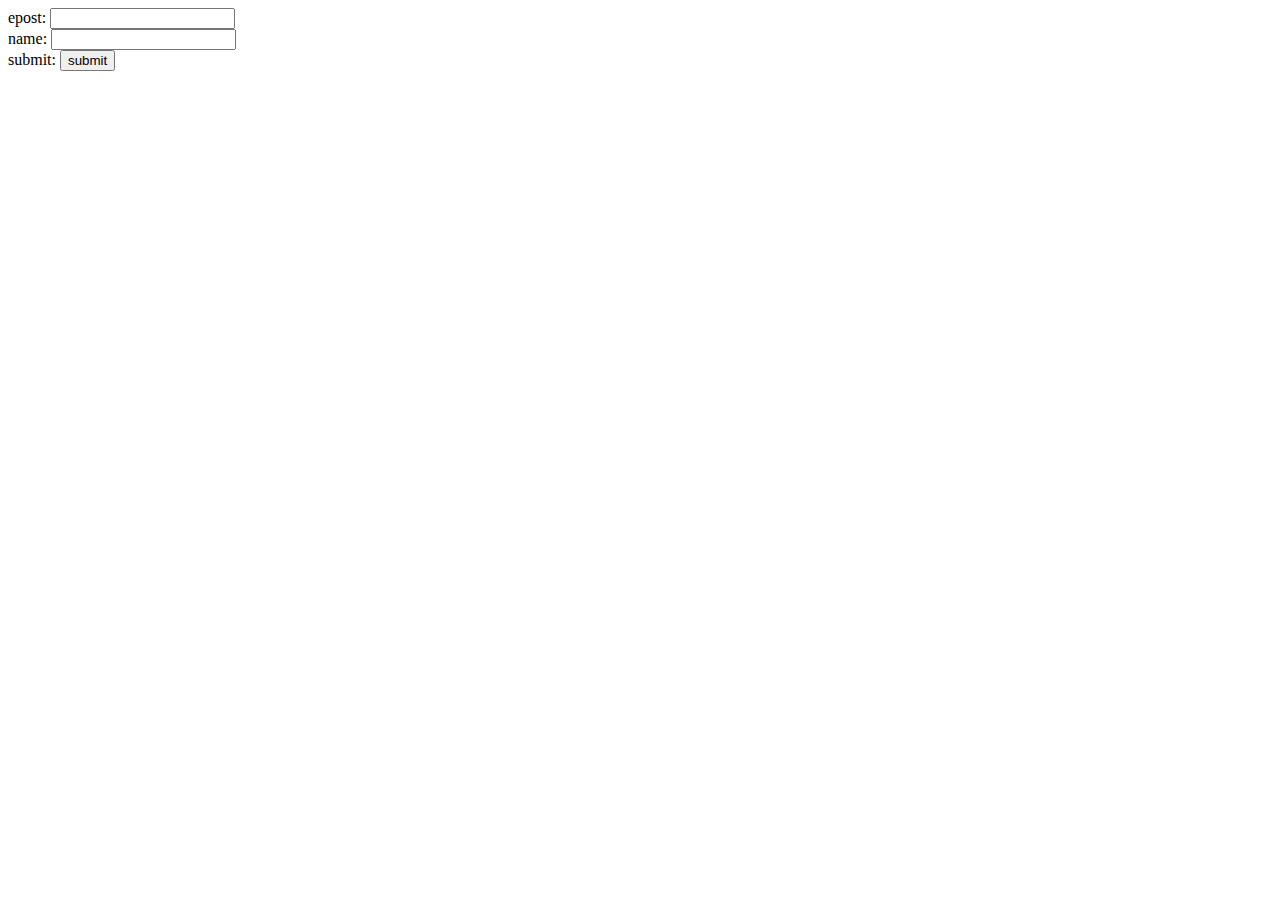
<file: public_html/myBlog (copy 1)/TestPHP/form.html>
<!DOCTYPE html>
<html lang="en">
<head>
    <meta charset="UTF-8">
    <meta http-equiv="X-UA-Compatible" content="IE=edge">
    <meta name="viewport" content="width=device-width, initial-scale=1.0">
    <title>Document</title>
</head>
<body>
    <form id="kontakt" method="post" action="tack.php">
        epost: <input type="text" id="epost" name="epost"><br>
        name: <input type="text" id="namn" name="namn"><br>
        submit: <input type="submit" value="submit"><br>
        </form>
    
</body>
</html>
</file>
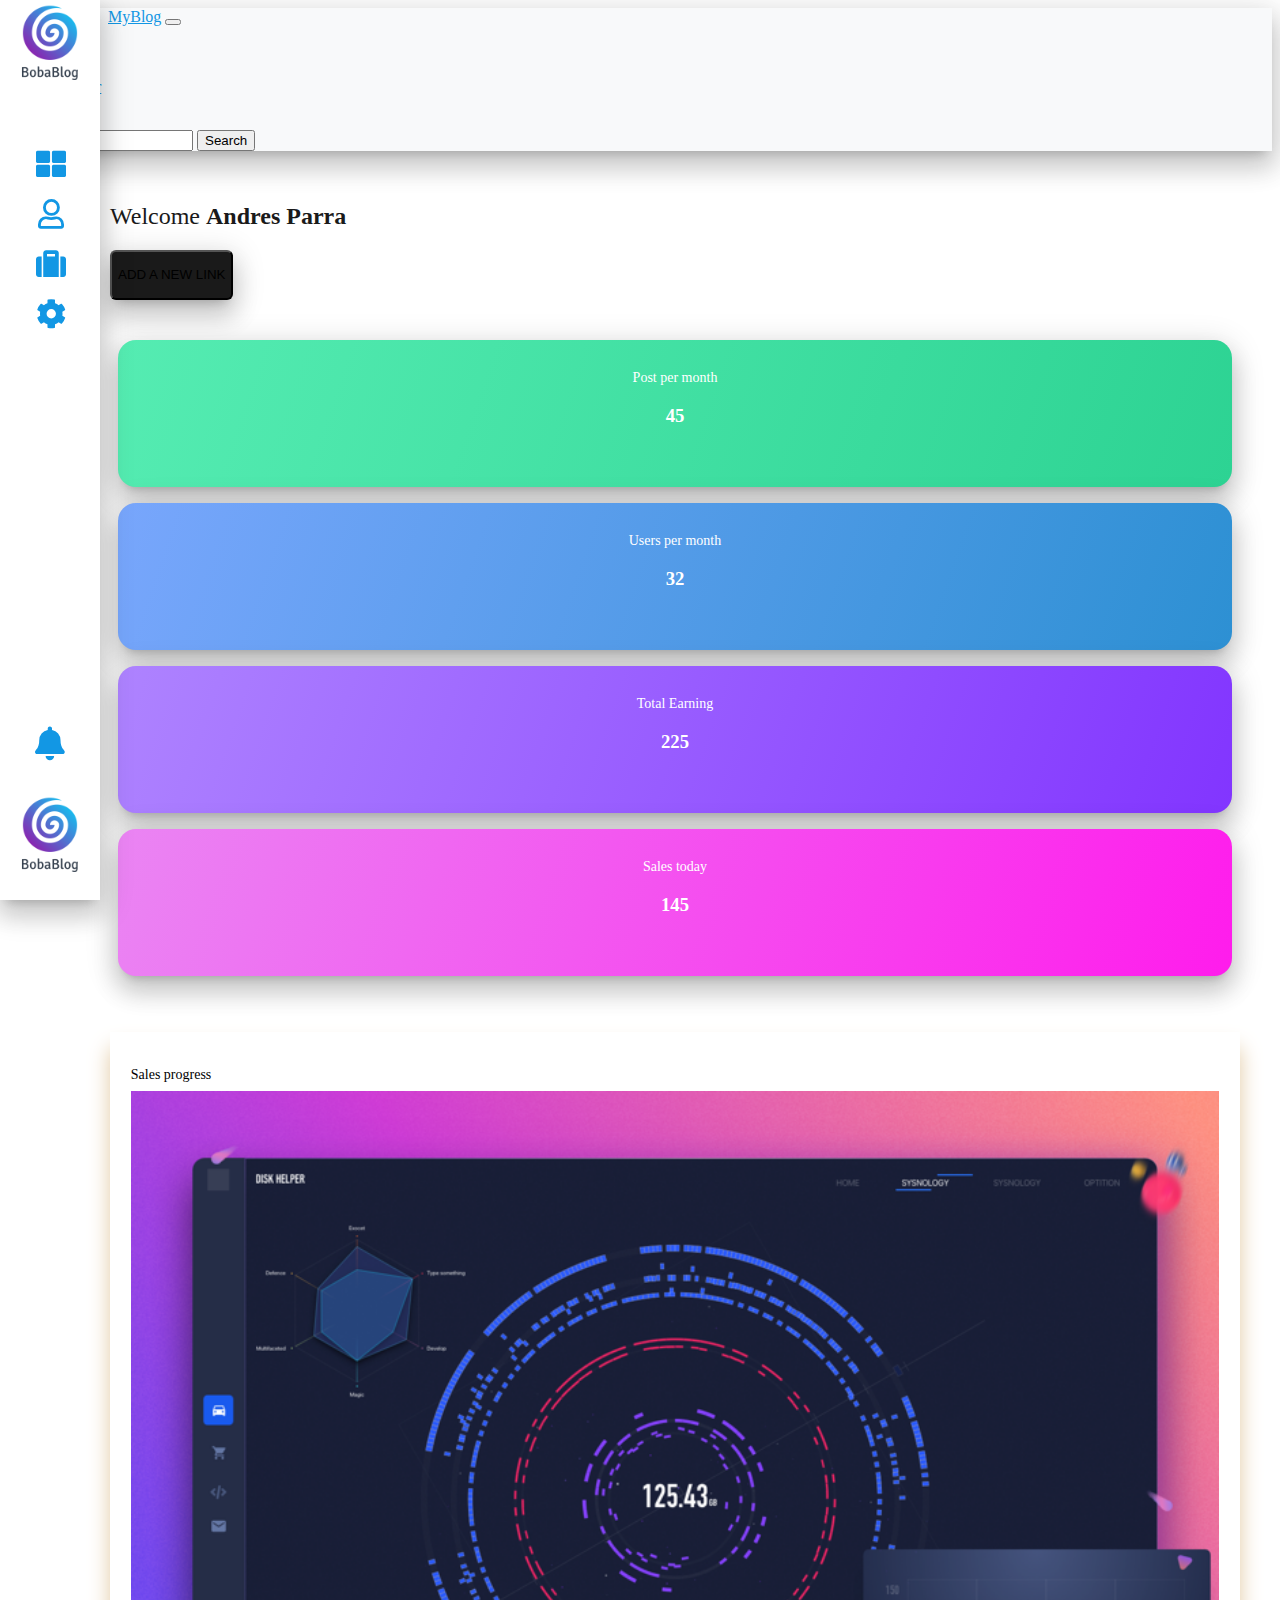
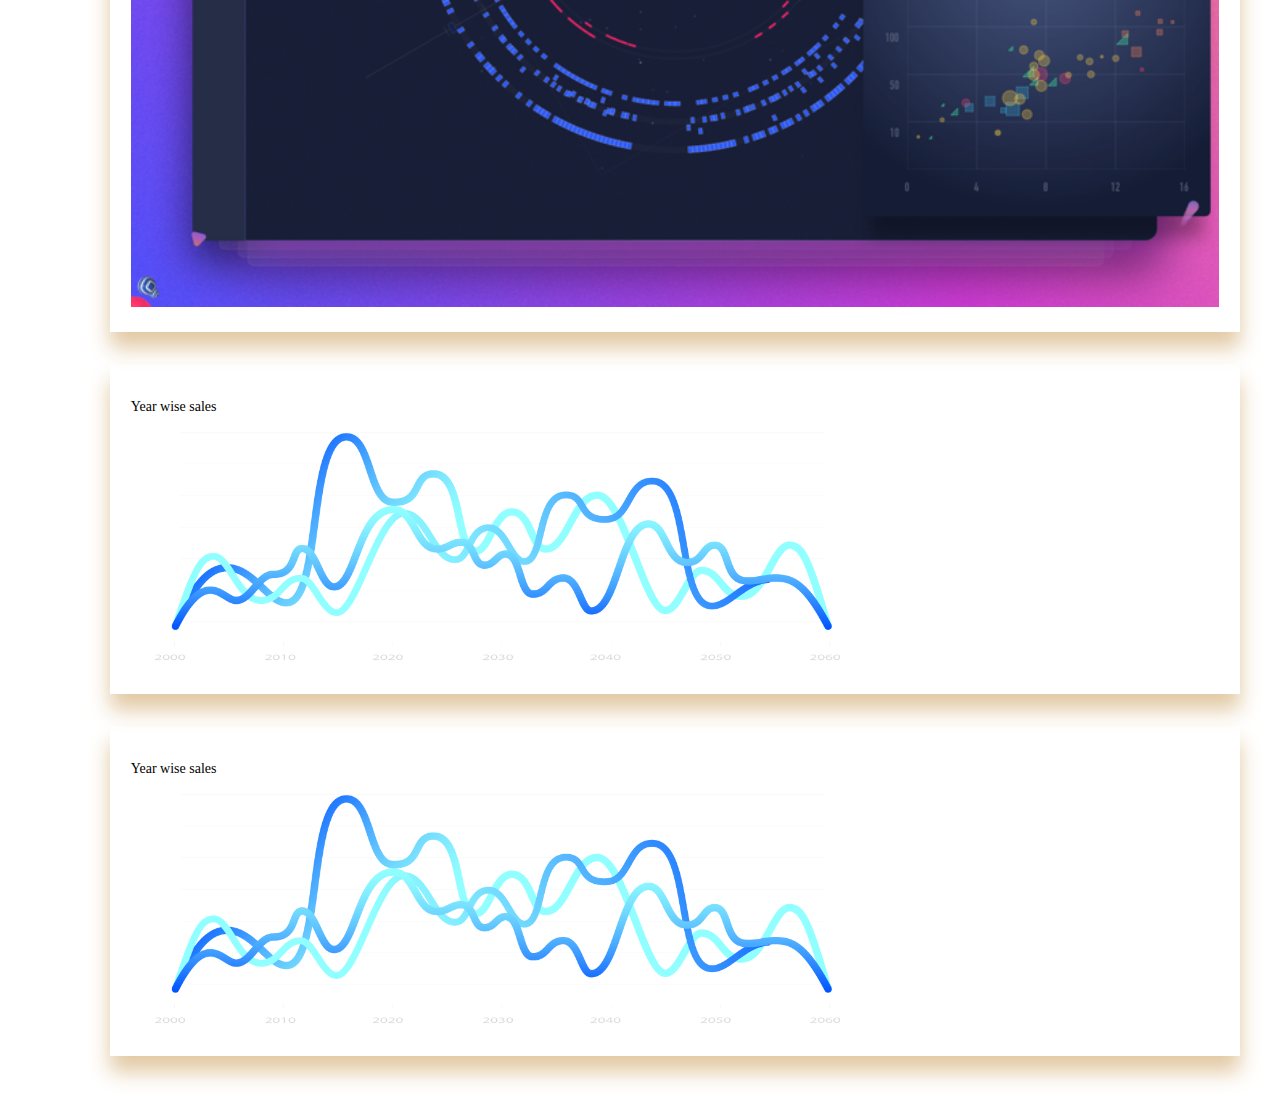
<file: public_html/myBlog (copy 2)/adminDashboard/admin.html>
<!DOCTYPE html>
<html lang="en">
<head>
    <meta charset="UTF-8">
    <meta http-equiv="X-UA-Compatible" content="IE=edge">
    <meta name="viewport" content="width=device-width, initial-scale=1.0">
    <link href="https://cdn.jsdelivr.net/npm/bootstrap@5.0.0-beta1/dist/css/bootstrap.min.css" rel="stylesheet"
    integrity="sha384-giJF6kkoqNQ00vy+HMDP7azOuL0xtbfIcaT9wjKHr8RbDVddVHyTfAAsrekwKmP1" crossorigin="anonymous">
    <link rel="stylesheet" href="https://cdnjs.cloudflare.com/ajax/libs/font-awesome/5.15.3/css/all.min.css">
    <link rel="stylesheet" href="admin.css">
    <title>Document</title>
</head>
<body>
    <!-- /************Dashboard nav *******************/ -->
    
    <nav class="navbar navbar-expand-lg navbar-light bg-light">        
        <div class="container">
            <a class="navbar-brand fs-3 fw-bold" href="index.php">MyBlog</a>
            <button class="navbar-toggler" type="button" data-bs-toggle="collapse"
                data-bs-target="#navbarSupportedContent" aria-controls="navbarSupportedContent" aria-expanded="false"
                aria-label="Toggle navigation">
                <span class="navbar-toggler-icon"></span>
            </button>
            <div class="collapse navbar-collapse" id="navbarSupportedContent">
                <ul class="navbar-nav me-auto mb-2 mb-lg-0">

                
                <li class="nav-item">
                        <a class="nav-link active " aria-current="page" href="index.php">Home</a>
                    </li>
                    <li class="nav-item  ">
                        <a class="nav-link" href="login.php">Log in</a>
                    </li>
                    <li class="nav-item  ">
                        <a class="nav-link" href="./admin/insert_author.php">Register</a>
                    </li>
                    <li class="nav-item  ">
                        <a class="nav-link" href="./admin/insert_post.php">Post</a>
                    </li>


                </ul>
                <form class="d-flex">
                    <input class="form-control" type="search" placeholder="Search" aria-label="Search">
                    <button class="btn btn-outline-success" type="submit">Search</button>
                </form>
            </div>
        </div>
    </nav>

    <!-- /************Dashboard nav *******************/ -->

    <!-- /************Dashboard Sidebar *******************/ -->

<aside class="sidebar">
    <img src="logo.png" alt="logo">
<ul class="ul sidebar_icon">
<li><i class="fa fa-th-large"></i></li>
<li>
    <a href="editUsers.php">
        <i class="far fa-user"></i>
    </a>
</li>
<li><i class="fas fa-suitcase"></i></li>
<li><i class="fas fa-cog"></i></li>
</ul>
<ul class="bottom_sidebar_icon">
    <li><i class="fa fa-bell"></i></li>
    <li><img src="logo.png" alt=""></li>
</ul>
</aside>

<!-- /************Dashboard Sidebar *******************/ -->
<div class="graph_area">
    <div class="container">
        <div class="row">
            <div class="col-lg-4">
                <div class="user_name">
                    <h2>Welcome <strong>Andres Parra</strong> </h2>
                </div>
            </div>
                <div class="col-lg-2 offset-lg-5">
                    <div class="add_link">
                        <button class="btn btn-secondary btn-block">Add a New Link</button>
                    </div>
                </div>
        </div>
        <div class="value_cards_sec">
            <div class="row">
                <div class="col-lg-3">
                    <div class="value_card card_1">
                        <p>Post per month</p>
                        <h3>45</h3>
                    </div>
                </div>

                <div class="col-lg-3">
                    <div class="value_card card_2">
                        <p>Users per month</p>
                        <h3>32</h3>
                    </div>
                </div>

                <div class="col-lg-3">
                    <div class="value_card card_3">
                        <p>Total Earning</p>
                        <h3>225</h3>
                    </div>
                </div>

                <div class="col-lg-3">
                    <div class="value_card card_4">
                        <p>Sales today</p>
                        <h3>145</h3>
                    </div>
                </div>
            </div>
        </div>
        <div class="graph-sec">
            <div class="row">
            <div class="col-lg-3">
                <div class="graph_sec_2">
                    <p>Sales progress</p>
                    <img src="graph.png" alt="">
                 </div>
            </div>
             <div class="col-lg-9">
                <div class="graph_sec_2">
                    <p>Year wise sales</p>
                    <img class="pie" src="chart-diagram.png" alt="">
                </div>
            </div>
            <div class="col-lg-12">
                <div class="graph_sec_2">
                    <p>Year wise sales</p>
                    <img class="pie" src="chart-diagram.png" alt="">
                </div>
            </div>
        </div>
    </div>
    </div>   
</div>
<!-- /************Dashboard Main *******************/ -->



</body>
<script src="https://cdn.jsdelivr.net/npm/bootstrap@5.0.0-beta1/dist/js/bootstrap.bundle.min.js" integrity="sha384-ygbV9kiqUc6oa4msXn9868pTtWMgiQaeYH7/t7LECLbyPA2x65Kgf80OJFdroafW" crossorigin="anonymous"></script>

</html>
</file>
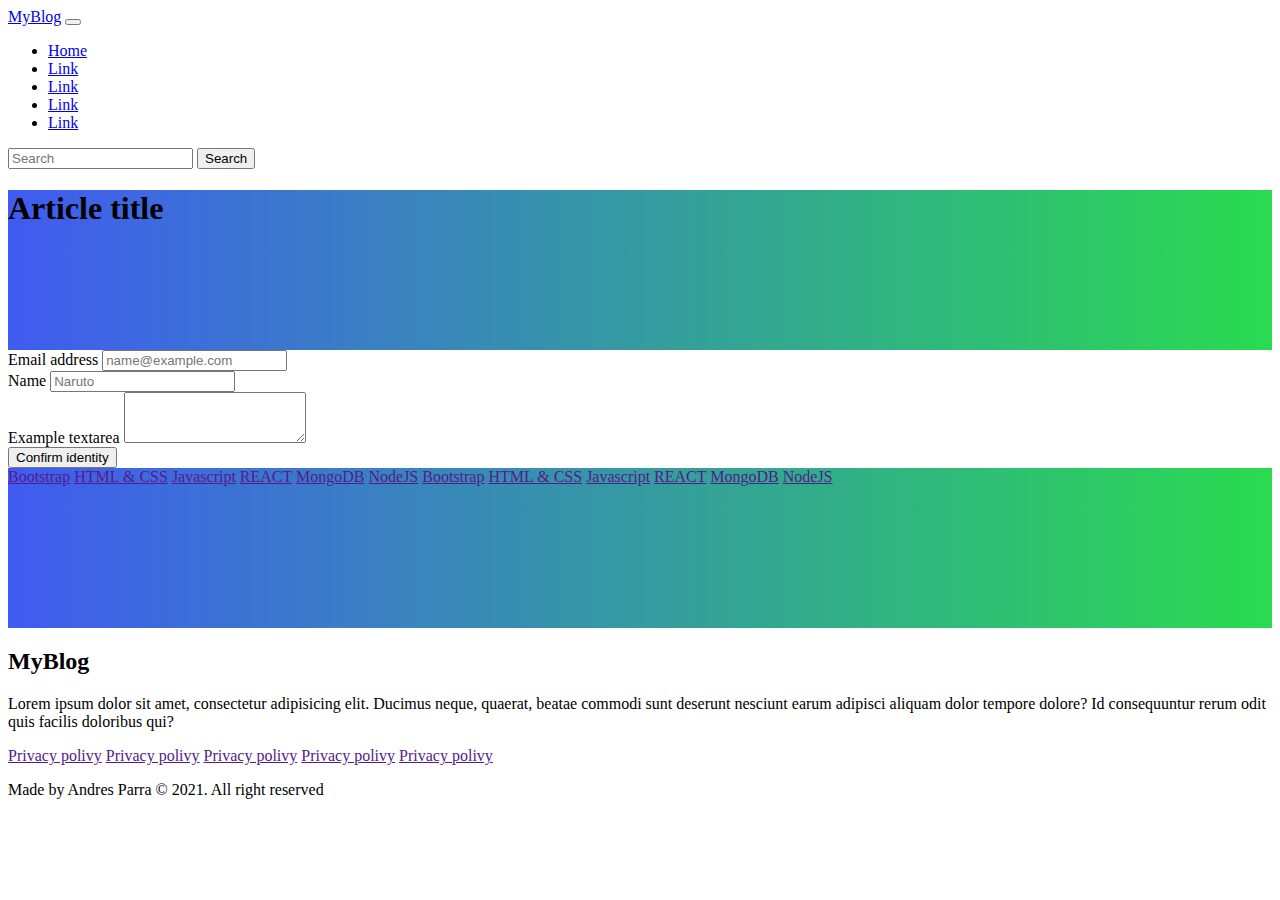
<file: public_html/myBlog/admin/new_post.html>
<!DOCTYPE html>
<html lang="en">

<head>
    <meta charset="UTF-8">
    <meta name="viewport" content="width=device-width, initial-scale=1.0">
    <title>New Post</title>
    <link href="https://cdn.jsdelivr.net/npm/bootstrap@5.0.0-beta1/dist/css/bootstrap.min.css" rel="stylesheet"
        integrity="sha384-giJF6kkoqNQ00vy+HMDP7azOuL0xtbfIcaT9wjKHr8RbDVddVHyTfAAsrekwKmP1" crossorigin="anonymous">
    <link rel="stylesheet" href="../mybootstrat.css">
</head>

<body>
    <nav class="navbar navbar-expand-lg navbar-light bg-light">


        <div class="container">
            <a class="navbar-brand fs-3 fw-bold" href="#">MyBlog</a>
            <button class="navbar-toggler" type="button" data-bs-toggle="collapse"
                data-bs-target="#navbarSupportedContent" aria-controls="navbarSupportedContent" aria-expanded="false"
                aria-label="Toggle navigation">
                <span class="navbar-toggler-icon"></span>
            </button>
            <div class="collapse navbar-collapse" id="navbarSupportedContent">
                <ul class="navbar-nav me-auto mb-2 mb-lg-0">
                    <li class="nav-item">
                        <a class="nav-link active " aria-current="page" href="#">Home</a>
                    </li>
                    <li class="nav-item ">
                        <a class="nav-link text-success  " href="#">Link</a>
                    </li>
                    <li class="nav-item  ">
                        <a class="nav-link" href="#">Link</a>
                    </li>
                    <li class="nav-item  ">
                        <a class="nav-link" href="#">Link</a>
                    </li>
                    <li class="nav-item  ">
                        <a class="nav-link" href="#">Link</a>
                    </li>

                </ul>
                <form class="d-flex">
                    <input class="form-control" type="search" placeholder="Search" aria-label="Search">
                    <button class="btn btn-outline-success" type="submit">Search</button>
                </form>
            </div>
        </div>


    </nav>


    <!-- HERO section -->
    <section class="hero2 d-flex align-items-center">
        <div class="container">
            <div class="d-flex justify-content-center">
                <h1 class="fw-bold text-white">Article title</h1>
            </div>

        </div>
    </section>


    <!-- Rows  -->
    <main class="content bg-light container py-5">
        <div class="w-50">

            <div class="mb-3">
                <label for="exampleFormControlInput1" class="form-label">Email address</label>
                <input type="email" class="form-control" id="exampleFormControlInput1" placeholder="name@example.com">
              </div>
              <div class="mb-3">
                <label for="exampleFormControlInput1" class="form-label">Name</label>
                <input type="user" class="form-control" id="exampleFormControlInput1" placeholder="Naruto">
              </div>
              <div class="mb-3">
                <label for="exampleFormControlTextarea1" class="form-label">Example textarea</label>
                <textarea class="form-control" id="exampleFormControlTextarea1" rows="3"></textarea>
                <div class="col-auto">
                    <button type="submit" class="btn btn-primary mb-3 my-4">Confirm identity</button>
                  </div>  
            </div>
              
        </div>
    </main>

    <!-- Bottom Banner -->
    <section class="hero2 py-3">
        <div class="d-flex container justify-content-center flex-wrap ">
            <a class="badge bg-dark fs-4 m-1 p-2 text-decoration-none" href="">Bootstrap</a>
            <a class="badge bg-dark fs-4 m-1 p-2 text-decoration-none" href="">HTML &amp; CSS</a>
            <a class="badge bg-dark fs-4 m-1 p-2 text-decoration-none" href="">Javascript</a>
            <a class="badge bg-dark fs-4 m-1 p-2 text-decoration-none" href="">REACT</a>
            <a class="badge bg-dark fs-4 m-1 p-2 text-decoration-none" href="">MongoDB</a>
            <a class="badge bg-dark fs-4 m-1 p-2 text-decoration-none" href="">NodeJS</a>
            <a class="badge bg-dark fs-4 m-1 p-2 text-decoration-none" href="">Bootstrap</a>
            <a class="badge bg-dark fs-4 m-1 p-2 text-decoration-none" href="">HTML &amp; CSS</a>
            <a class="badge bg-dark fs-4 m-1 p-2 text-decoration-none" href="">Javascript</a>
            <a class="badge bg-dark fs-4 m-1 p-2 text-decoration-none" href="">REACT</a>
            <a class="badge bg-dark fs-4 m-1 p-2 text-decoration-none" href="">MongoDB</a>
            <a class="badge bg-dark fs-4 m-1 p-2 text-decoration-none" href="">NodeJS</a>
        </div>
        </div>
    </section>
    <!-- Footer -->
    <footer class="bg-dark text-white py-4">
        <div class="container text-center">
            <h2 class="fw-bold">MyBlog</h2>
            <p>Lorem ipsum dolor sit amet, consectetur adipisicing elit. Ducimus neque, quaerat, beatae commodi sunt
                deserunt nesciunt earum adipisci aliquam dolor tempore dolore? Id consequuntur rerum odit quis facilis
                doloribus qui?</p>
        </div>
        <div class="d-flex flex-wrap justify-content-center">
            <a class="badge bg-secondary fs-4 p-2 m-2 text-decoration-none" href="">Privacy polivy</a>
            <a class="badge bg-secondary fs-4 p-2 m-2 text-decoration-none" href="">Privacy polivy</a>
            <a class="badge bg-secondary fs-4 p-2 m-2 text-decoration-none" href="">Privacy polivy</a>
            <a class="badge bg-secondary fs-4 p-2 m-2 text-decoration-none" href="">Privacy polivy</a>
            <a class="badge bg-secondary fs-4 p-2 m-2 text-decoration-none" href="">Privacy polivy</a>

        </div>
        <div class="credits text-center mt-4"> 
            <p>Made by Andres Parra &copy; 2021. All right reserved</p> 
        </div>
    </footer>

</body>
<script src="https://cdn.jsdelivr.net/npm/bootstrap@5.0.0-beta1/dist/js/bootstrap.bundle.min.js"
    integrity="sha384-ygbV9kiqUc6oa4msXn9868pTtWMgiQaeYH7/t7LECLbyPA2x65Kgf80OJFdroafW"
    crossorigin="anonymous"></script>

</html>
</file>
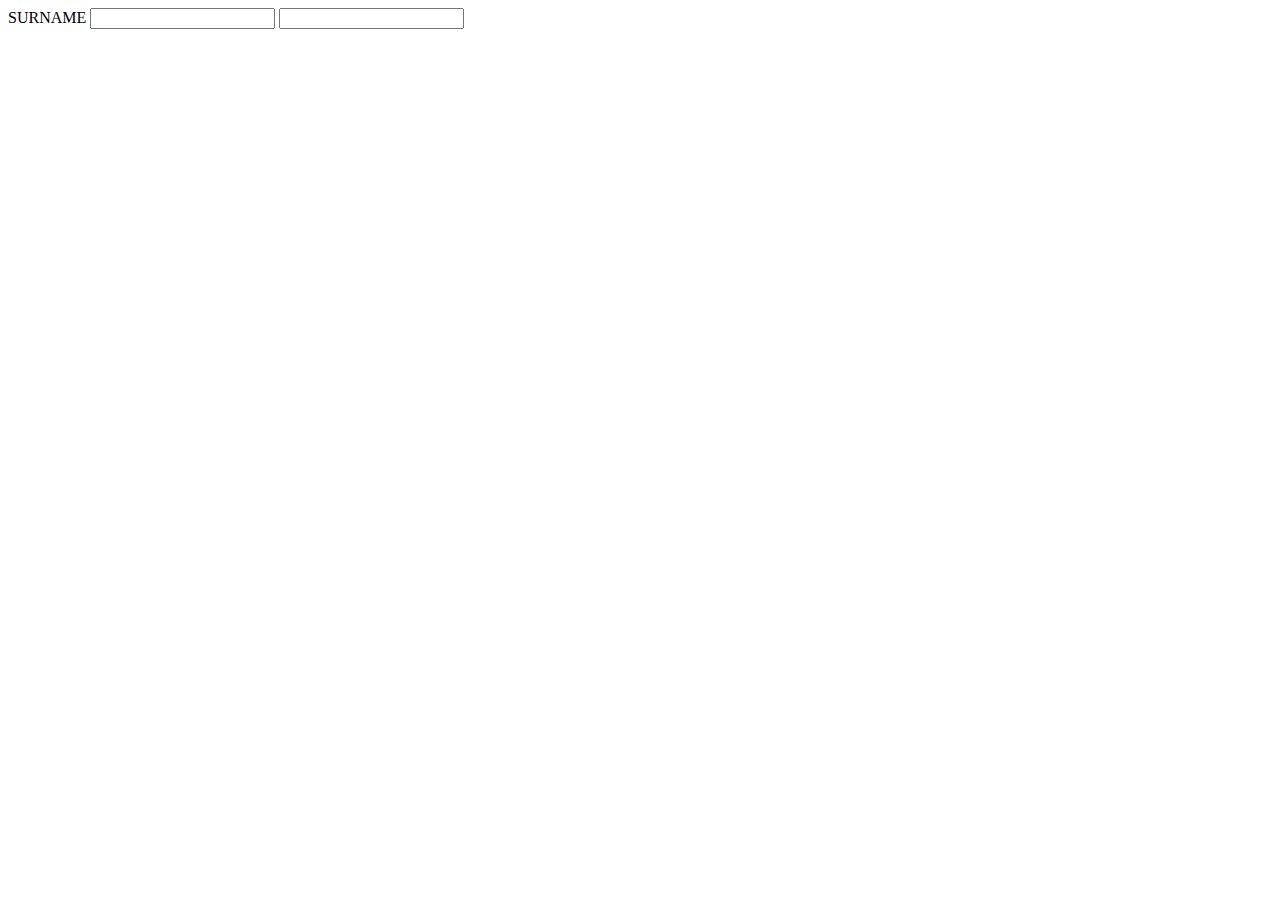
<file: public_html/myBlog/ajax/form.html>
<!DOCTYPE html>
<html lang="en">
<head>
    <script src="https://ajax.googleapis.com/ajax/libs/jquery/3.3.1/jquery.min.js"> </script>
    <meta charset="UTF-8">
    <meta http-equiv="X-UA-Compatible" content="IE=edge">
    <meta name="viewport" content="width=device-width, initial-scale=1.0">
    <title>Document</title>

<script>

        $(document).ready(function() { 
           
        $('#sur').focusout(function(){
            
        $.getJSON("kunder.json", function(result){
           
        console.log(result);
        $.each(result, function(key, value){
        console.log("Nyckel : " + key + " har värdet " + value['firstName']); 
        $('#sur').val(value.firstName);
        console.log("VALUE : " +  $('#sur').val()); 

        if ($("#sur").val() == value['firstName'])
        {
            console.log("ALSTA : " + key + " har värdet " + value['lastName']); 
            $("#lastname").val(value.lastName);
        }
    
    });

        });
        });
        });
</script>


</head>
<body>
    <form >
        <label>SURNAME</label>
        <input id="sur" type="text" value="">
        <input id="lastname" type="text" value="">
        <div class="surname"></div>
    </form>
</body>
</html>
</file>
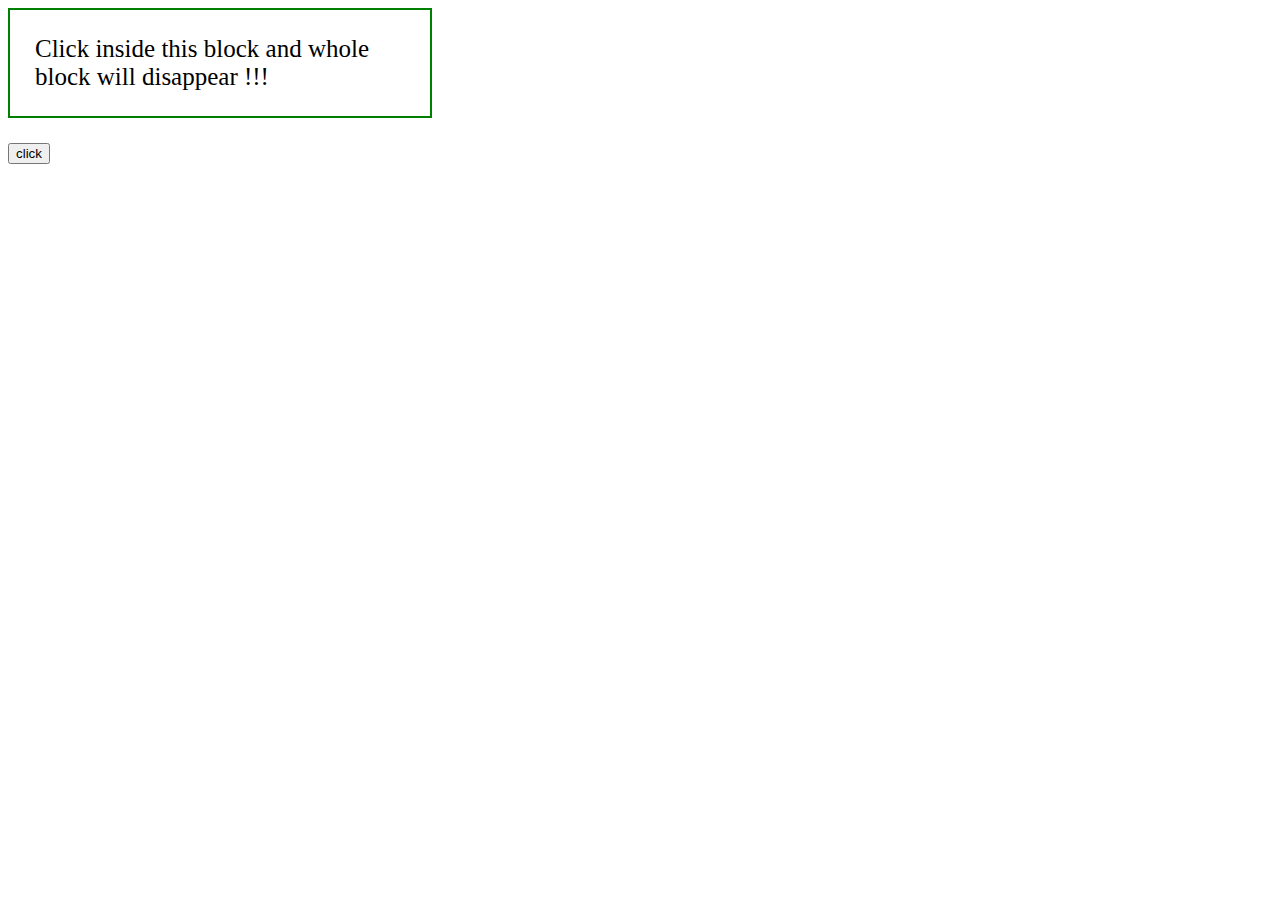
<file: public_html/myBlog/ajax/index2.html>
<html> 

<head> 
	<script
	src="https://ajax.googleapis.com/ajax/libs/jquery/3.3.1/jquery.min.js"> 
	</script> 
	<script> 
		//<!-- jQuery code to show the working of this method -->
		$(document).ready(function() { 
			$("#button1").click(function() { 
                alert("I am clicked");
                console.log(lol);
				$(this).fadeOut(); 
			}); 
		}); 
	</script> 
	<style> 
		p { 
			display: block; 
			width: 370px; 
			padding: 25px; 
			font-size: 25px; 
			border: 2px solid green; 
		} 
	</style> 
</head> 

<body> 
	<!-- click on this paragraph and the paragraph will disappear -->
	<p>Click inside this block and whole block will disappear !!!</p> 
    <button id="button1">click</button>
</body> 

</html>
</file>
<file: public_html/myBlog/mybootstrat.css>
.hero {
  height: 20rem;
  /* background: linear-gradient(to right, #14a76c, #ffe400); */
  background: linear-gradient(to right, #405bf1, hsl(133, 71%, 51%));
  /* color: #14a76c; */
}
.hero2 {
  height: 10rem;
  /* background: linear-gradient(to right, #14a76c, #ffe400); */
  background: linear-gradient(to right, #405bf1, hsl(133, 71%, 51%));
  /* color: #14a76c; */
}

.hero3 {
  height: 10rem;
  /* background: linear-gradient(to right, #14a76c, #ffe400); */
  background: linear-gradient(to right, #f140d3, hsl(133, 71%, 51%));
  /* color: #14a76c; */
}

img.rounded-circle {
  width: 100px;
  height: 100px;
  object-fit: cover;
}
</file>
<file: public_html/myBlog (copy 2)/adminDashboard/admin.css>
/************Dashboard *******************/

/************Dashboard nav *******************/
.navbar-brand {
    color: rgba(0,0,0,.9);
    margin-left: 100px;
}
.bg-light {
    background-color: #f8f9fa!important;
    box-shadow: 0 16px 24px 2px rgb(0 0 0 / 14%), 0 6px 30px 5px rgb(0 0 0 / 12%), 0 8px 10px -7px rgb(0 0 0 / 20%);
}

/************Dashboard nav *******************/

/************Dashboard sidebar *******************/
.sidebar{
    /* padding-top: 5rem; */
    text-align: center;
    position: fixed;
    width: 100px;
    background: #fff;
    left: 0;
    top: 0;
    height: 100vh;
    box-shadow: 0 16px 24px 2px rgb(0 0 0 / 14%), 0 6px 30px 5px rgb(0 0 0 / 12%), 0 8px 10px -7px rgb(0 0 0 / 20%);
}

.sidebar > img{
    max-width: 80px;
    }

.sidebar_icon{
    padding: 0;
    margin: 0;
    list-style: none;
    margin-top: 4rem;
    font-size: 30px;
}

.sidebar_icon>li{
    margin: 1rem;
    border-left: 2px solid rgb(255, 255, 255);
}

.sidebar_icon>li>i{
    color: rgb(18, 151, 228);
    /* border-left: 2px solid blue; */
}

.sidebar_icon>li:hover{
   
    border-left: 2px solid rgb(106, 184, 136);
}
.sidebar_icon>li>i:hover{
    color: #55ecb2;
    
}
.sidebar_icon>li>a:hover{
    color: #55ecb2;
    
}

a:link{
    color: rgb(18, 151, 228);
}
a:visited{
    color: rgb(18, 151, 228);
}

.bottom_sidebar_icon{
    position: absolute;
    bottom: 0;
    left: 0;
    right: 0;
    padding: 0;
    margin: 0;
    list-style: none;
}

.bottom_sidebar_icon>li{
    padding: 0.5rem 0;
    margin: 1rem 0;
    list-style: none;
}

.bottom_sidebar_icon i.fa{
    color: rgb(18, 151, 228);
    font-size: 34px;
}

.bottom_sidebar_icon img{
    max-width: 80px;
}
/************Dashboard sidebar *******************/

/************Dashboard main *******************/

.graph_area{
    padding: 2rem;
    margin-left: 70px;
    /* background-color: aqua; */
}
.user_name>h2{
    font-weight: 400;
    color: #1a1a1a;
}

.btn-secondary {
    
    background-color: #1a1a1a;
    border-radius: 6px;
    text-transform: uppercase;
    height: 50px;
    box-shadow: 0 16px 24px 2px rgb(0 0 0 / 14%), 0 6px 30px 5px rgb(0 0 0 / 12%), 0 8px 10px -7px rgb(0 0 0 / 20%);

    /* padding:  2rem; */
}
.edit_delete{
    background-color: #4c6e62;
    /* color: brown; */
}

.value_cards_sec {
    /* background-color: blueviolet; */
    margin-top: 2rem;
    margin-bottom: 2rem;
    padding: 0.5rem;
    /* box-shadow: 0 16px 24px 2px rgb(0 0 0 / 14%), 0 6px 30px 5px rgb(0 0 0 / 12%), 0 8px 10px -7px rgb(0 0 0 / 20%); */

}



.col-lg-3>.value_card{
    margin-bottom: 1rem;
    border-radius: 18px;
    color: #fff;
    background-color: #ddd;
    height: 115px;
    text-align: center;
    padding: 1rem;
    box-shadow: 0 16px 24px 2px rgb(0 0 0 / 14%), 0 6px 30px 5px rgb(0 0 0 / 12%), 0 8px 10px -7px rgb(0 0 0 / 20%);

}
.value_card>p{
    font-size: 14px;

}
.value_card>h3{
    font-weight: 700;
}

.card_1{
    height: 107;
    background: transparent linear-gradient(109deg, #55ecb2 0%, #2dd393 100%)0% 0% no-repeat;
   
    opacity: 1;
}

.card_2{
    height: 107;
    background: transparent linear-gradient(109deg, #78a6fc 0%, #2d90d3 100%)0% 0% no-repeat;
    
    opacity: 1;
}

.card_3{
    height: 107;
    background: transparent linear-gradient(109deg, #ae83ff 0%, #8235ff 100%)0% 0% no-repeat;
    
    opacity: 1;
}

.card_4{
    height: 107;
    background: transparent linear-gradient(109deg, #ea85f3 0%, #ff1cec 100%)0% 0% no-repeat;
   
    opacity: 1;
}

.table {
    margin-top: 20px;
    width: 100%;
    box-shadow: 0px 16px 20px #e2c9a3;
    margin-left: 20px;
}


.graph_sec_2{
    box-shadow: 0px 16px 20px #e2c9a3;
    padding: 1.3rem;
    margin-top: 2rem;
}

.graph_sec_2>p{
    font-size: 14px;
    margin-bottom: 0.5rem;
}
.graph_sec_2>img{
    width: 100%;
}
.graph_sec_2 img.pie{
    width: 68% !important;
}

.user_form>label{
    padding-top: 10px;
    text-align: center;
    color: #55ecb2;
    font-size: larger;
    font-weight: 900;
}

.mybutton
{
    margin-top: 10px;
    margin-left: 10px;
    padding: 10px !important;
    background: transparent linear-gradient(109deg, #78a6fc 0%, #2d90d3 100%)0% 0% no-repeat;
    
}
.message{
    text-align: center;
    background: transparent linear-gradient(109deg, #55ecb2 0%, #dbab0c 100%)0% 0% no-repeat !important;
}

.message2{
    text-align: center;
    background: transparent linear-gradient(109deg, #55ecb2 0%, #73dd85 100%)0% 0% no-repeat;
}
/************Dashboard main *******************/

/************Dashboard *******************/



@media (min-width: 1200px){
    .container, .container-lg, .container-md, .container-sm, .container-xl {
        max-width: 100%;
    }
</file>
